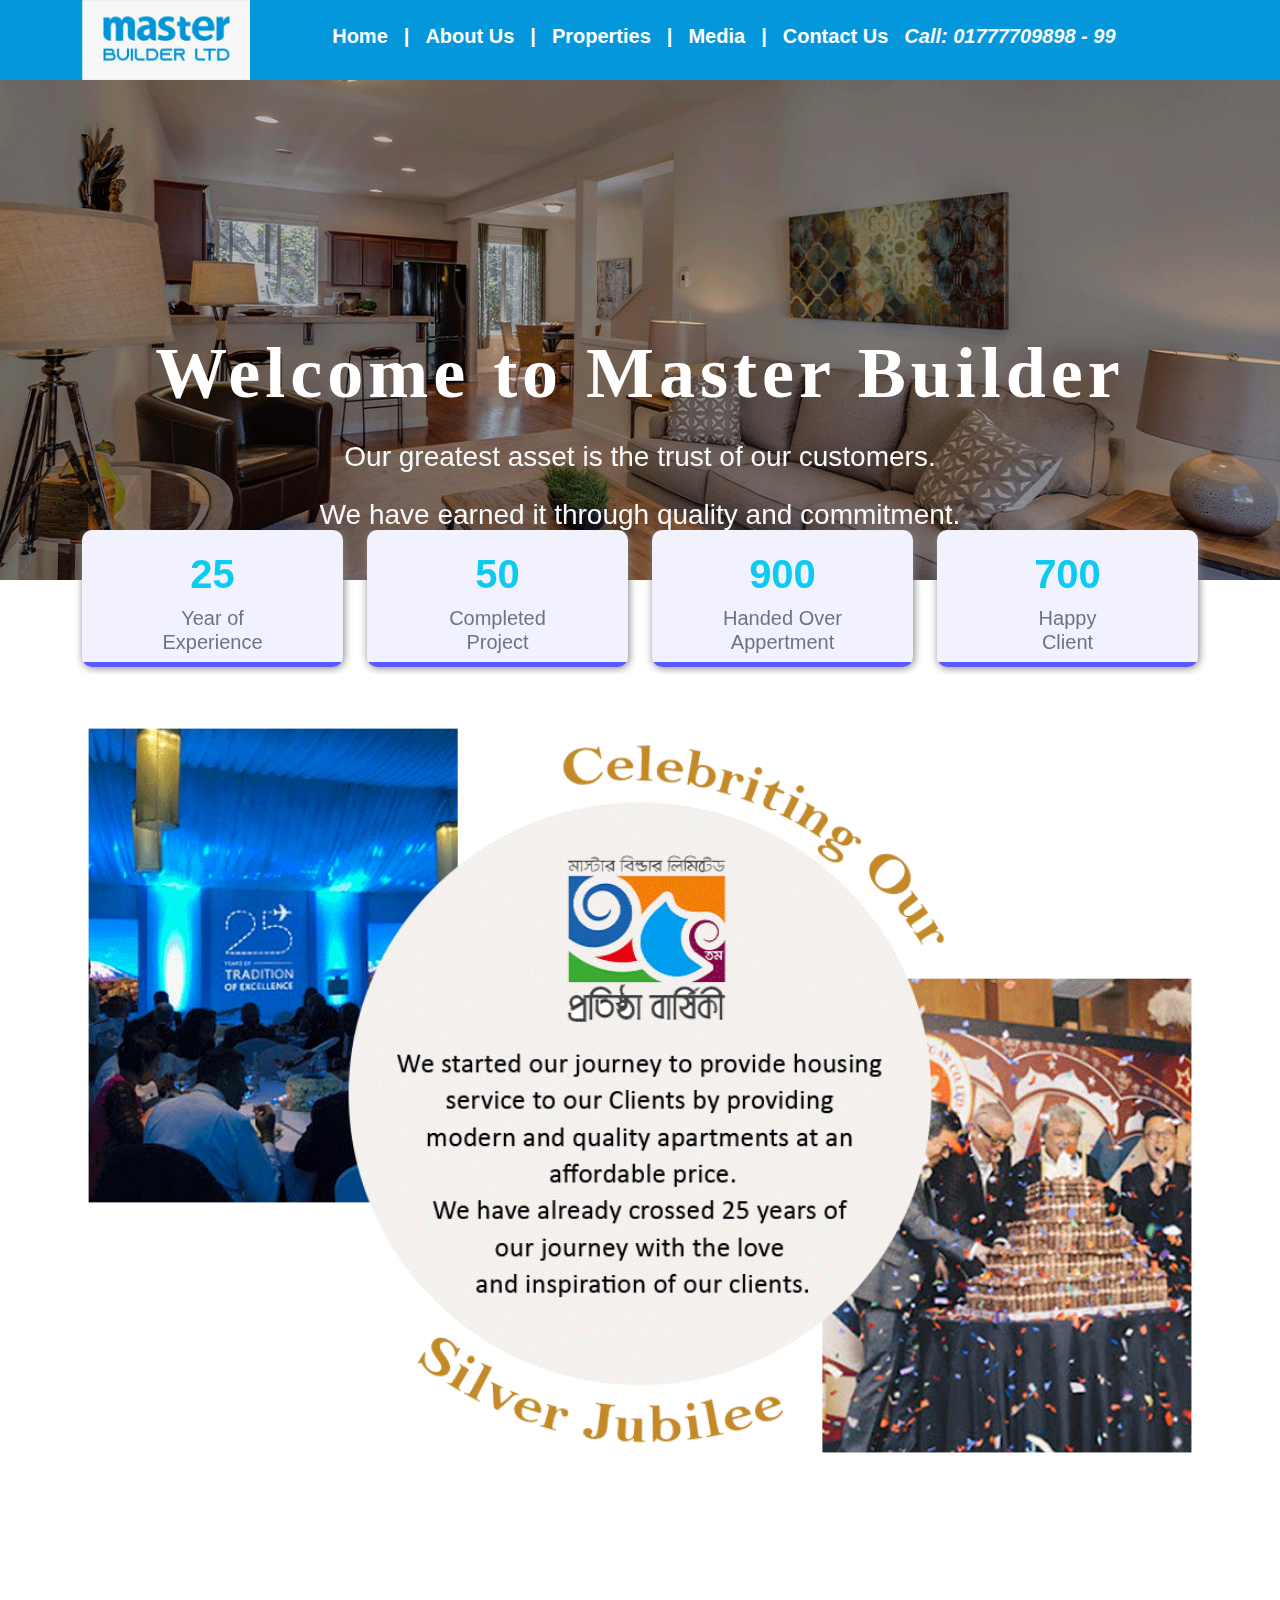
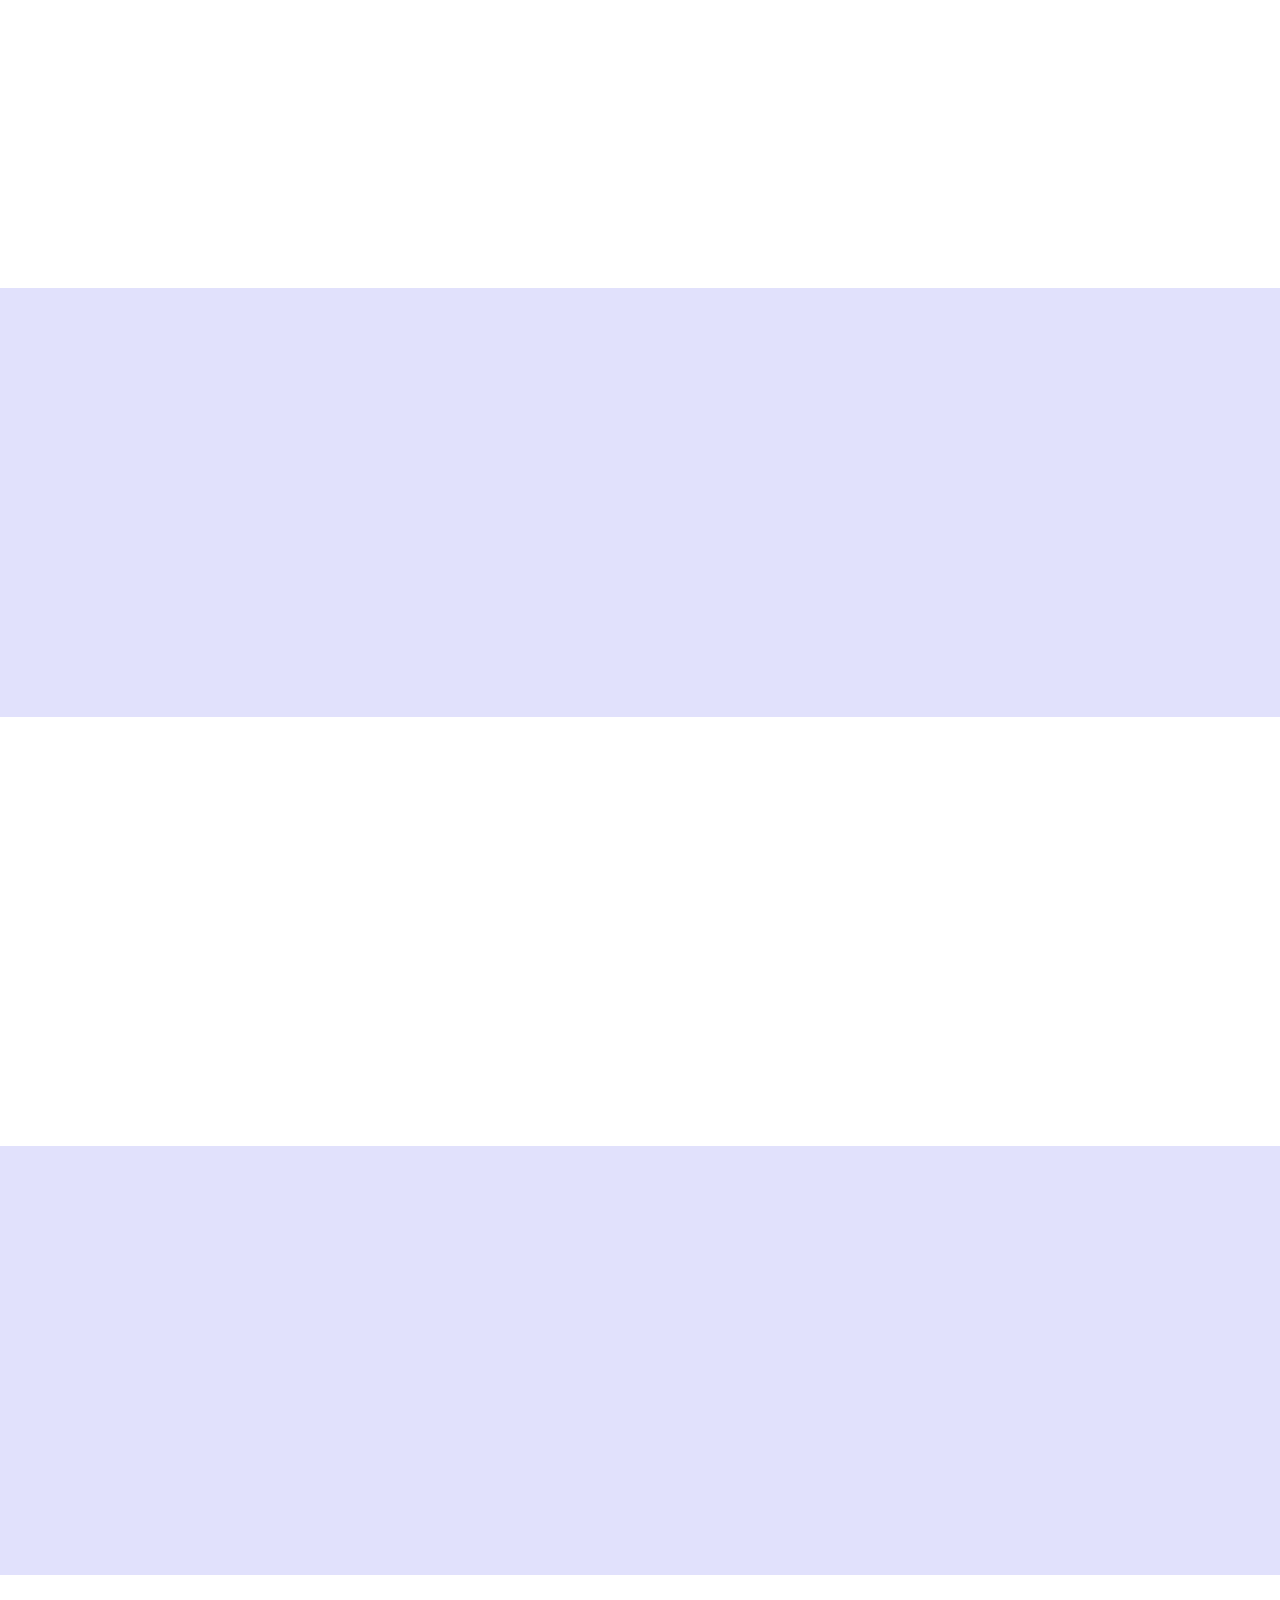
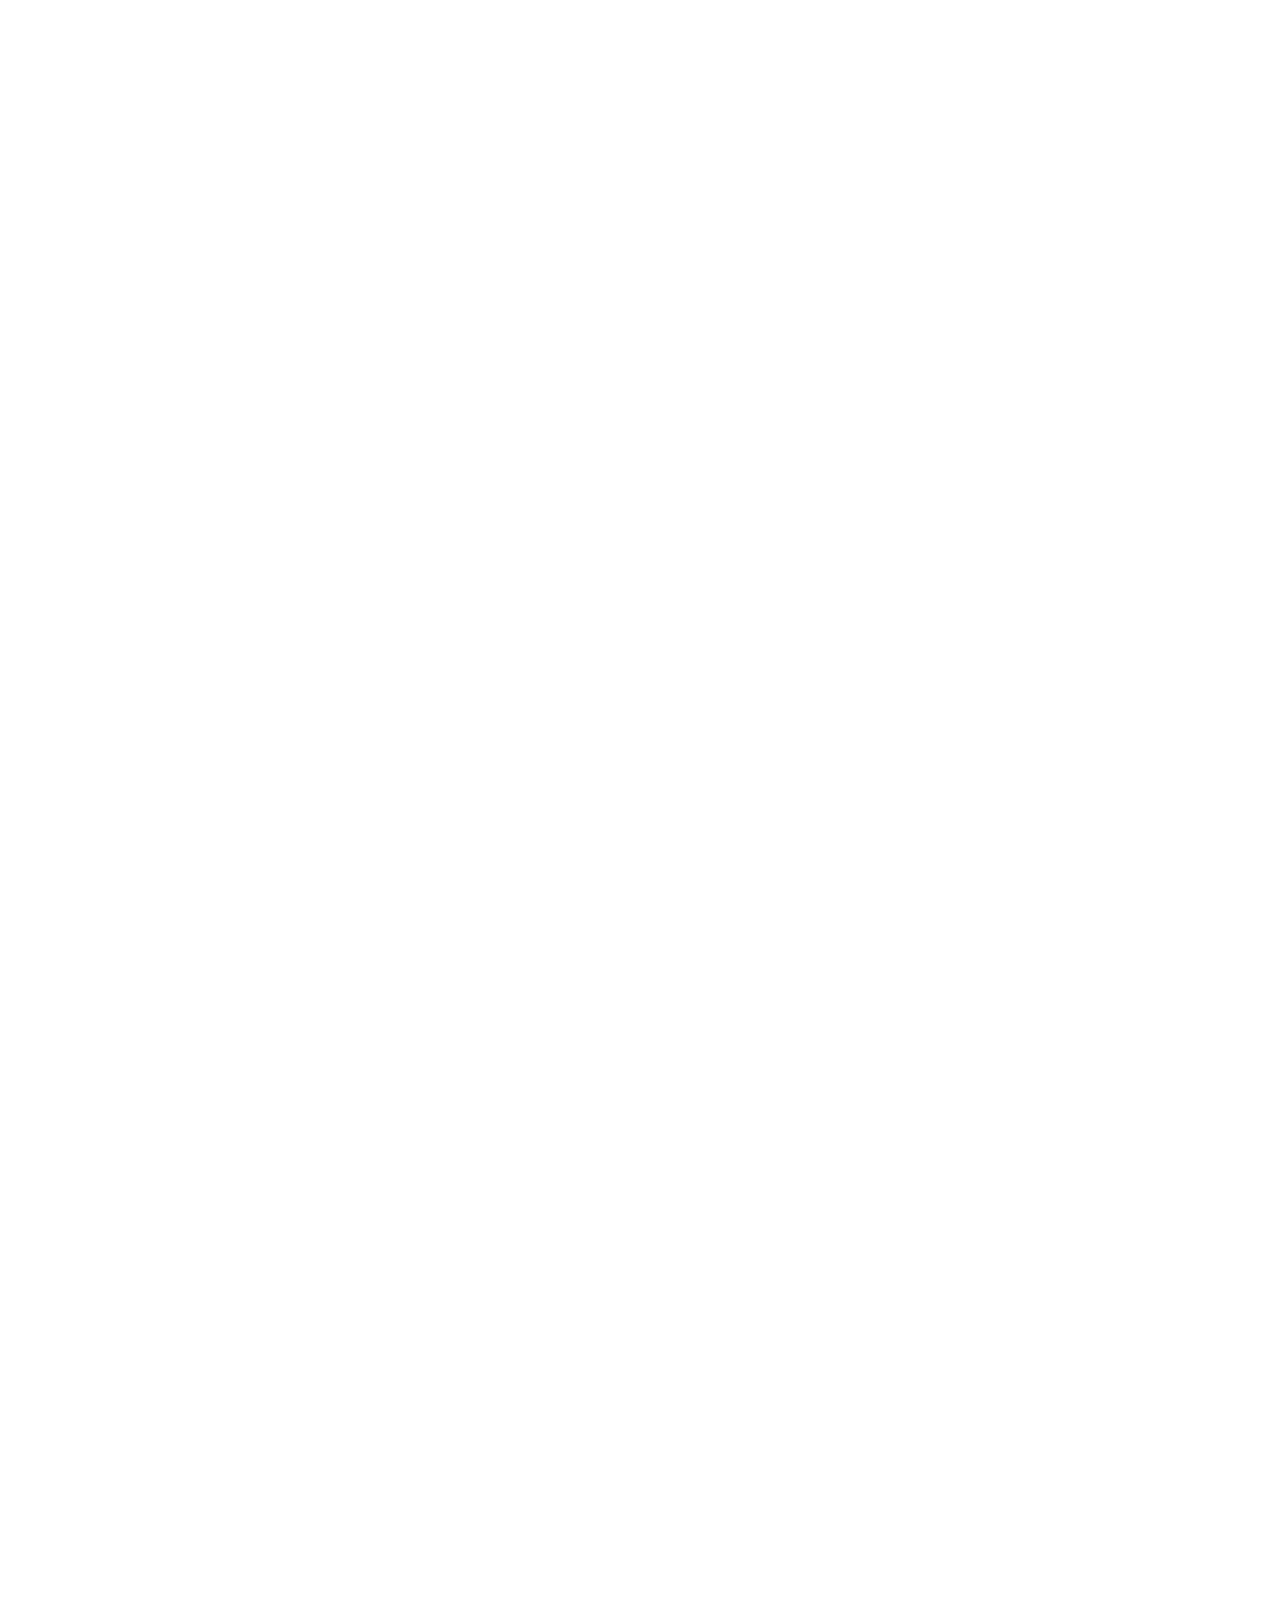
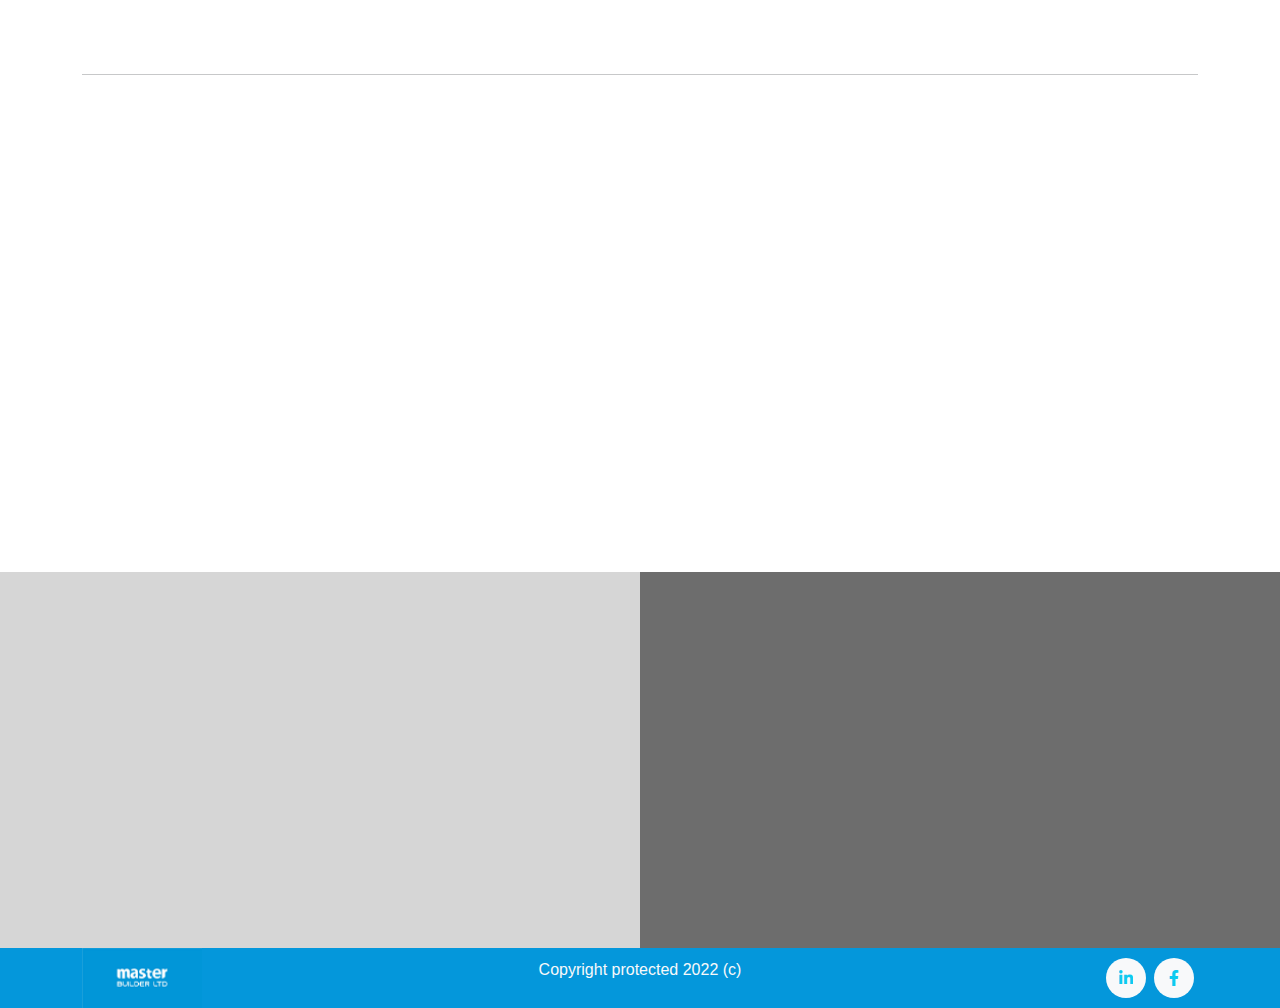
<file: index.html>
<!DOCTYPE html>
<html lang="en">
<head>
    <meta charset="UTF-8">
    <meta http-equiv="X-UA-Compatible" content="IE=edge">
    <meta name="viewport" content="width=device-width, initial-scale=1.0">
    <title>Master Builder LTD</title>
    <link href="https://cdnjs.cloudflare.com/ajax/libs/font-awesome/5.13.0/css/all.min.css" rel="stylesheet">
    <link rel="stylesheet" href="assets/css/aos.css">
    <link rel="stylesheet" href="assets/bootstrap/bootstrap.min.css">
    <link rel="stylesheet" href="assets/css/style.css">
    <link rel="stylesheet" href="assets/css/media.css">

    <script src="assets/js/jquery.min.js"></script>
</head> 
<body>
<div class="main-wrapper">
    <!-- Header Start -->

    <header>
        <nav class="navbar navbar-expand-lg navbar-light align-items-center bg-nav p-0 m-0" data-aos="fade-down">
              <div class="container">
                <a class="navbar-brand p-0 m-0" href="index.html">
                    <img src="assets/images/mbl_logo.svg" alt="" height="80">
                </a>
                <button class="d-lg-none text-light btn border border-light mt-2" type="button" data-bs-toggle="collapse" data-bs-target="#navbar-toggle" aria-controls="navbar-toggle"
                    aria-expanded="false" aria-label="Toggle navigation">
                    <i class="fas fa-bars"></i>
                </button>
                
                <div class="collapse navbar-collapse" id="navbar-toggle">
                    <ul class="navbar-nav m-auto mt-2">
                        <li class="nav-item">
                            <a class="nav-link bold-9" href="index.html" aria-current="page">Home</a>
                        </li>
                        <li class="nav-item d-none d-md-none d-lg-block">
                            <p class="nav-link bold-9" aria-current="page">|</p>
                        </li>
                        <li class="nav-item">
                            <a class="nav-link bold-9" href="about_us.html" aria-current="page">About Us</a>
                        </li>
                        <li class="nav-item d-none d-md-none d-lg-block">
                            <p class="nav-link bold-9" aria-current="page">|</p>
                        </li>
                        <li class="nav-item">
                            <a class="nav-link bold-9" href="properties.html" aria-current="page">Properties</a>
                        </li>
                        <li class="nav-item d-none d-md-none d-lg-block">
                            <p class="nav-link bold-9" aria-current="page">|</p>
                        </li>
                        <li class="nav-item">
                            <a class="nav-link bold-9" href="media.html" aria-current="page">Media</a>
                        </li>
                        <li class="nav-item d-none d-md-none d-lg-block">
                            <p class="nav-link bold-9" aria-current="page">|</p>
                        </li>
                        <li class="nav-item">
                            <a class="nav-link bold-9" href="contact_us.html" aria-current="page">Contact Us</a>
                        </li>
                        <li class="nav-item ms-auto">
                            <i class="nav-link text-light bold-9">Call: 01777709898 - 99
                            </i>
                        </li>
                        
                    </ul>
                </div>
          </div>
        </nav>
        
    </header>


    <!-- Header end -->

    <!-- cover section start  -->
    <section>
        <div class="bg-cover" style="background-image: url(assets/images/home_header_slider_1.png);">
            <div class="cover-info text-center">
                <h1 class="cover-title" data-aos="fade-left">Welcome to Master Builder</h1>
                <h3 class="mt-4 text-light" data-aos="fade-right">Our greatest asset is the trust of our customers.</h3>
                <h3 class="mt-4 text-light" data-aos="fade-right">We have earned it through quality and commitment.</h3>
            </div>
        </div>
        <div class="container cover-container">
            <div class="row cover-row">
                <div class="col-lg-3 col-md-6 col-12" data-aos="flip-right">
                    <button class="box col-12 border-0 text-center">
                        <h1 class="text-info bold-9">25</h1>
                        <h5 class="text-muted">Year of <br> Experience</h5>
                        <div class="box-bar"></div>
                    </button>
                </div>
                <div class="col-lg-3 col-md-6 col-12" data-aos="flip-right">
                    <button class="box col-12 border-0 text-center">
                        <h1 class="text-info bold-9">50</h1>
                        <h5 class="text-muted">Completed <br> Project</h5>
                        <div class="box-bar"></div>
                    </button>
                </div>
                <div class="col-lg-3 col-md-6 col-12" data-aos="flip-right">
                    <button class="box col-12 border-0 text-center">
                        <h1 class="text-info bold-9">900</h1>
                        <h5 class="text-muted">Handed Over <br> Appertment</h5>
                        <div class="box-bar"></div>
                    </button>
                </div>
                <div class="col-lg-3 col-md-6 col-12" data-aos="flip-right">
                    <button class="box col-12 border-0 text-center">
                        <h1 class="text-info bold-9">700</h1>
                        <h5 class="text-muted">Happy <br> Client</h5>
                        <div class="box-bar"></div>
                    </button>
                </div>
            </div>
        </div>
    </section>
    <!-- cover section end  -->

    <section>
        <div class="container mt-lg-5 mt-2">
            <img src="assets/images/silver.png" class="col-12 rounded-top" alt="" data-aos="fade-up">
        </div>
    </section>

    <section class="featured-pro">
        <div class="container mt-lg-5 mt-2">
            <div class="feature-title m-auto text-center" data-aos="fade-down">
                <h1>Featured Properties</h1>
            </div>
            <h3 class="text-center bold-9 mt-lg-5 mt-2 pt-3 text-muted serif" data-aos="fade-down">
                To find out the property of your choice, take a look at our featured listings
            </h3>
            <div class="row mt-lg-5 mt-2">
                <div class="col-lg-4 col-md-6 col-12 mb-3">
                    <div class="property" data-aos="fade-down">
                        <div class="pro-image">
                            <img src="assets/images/n_2434162_342236506384959_9222.png" alt="" class="col-12" data-aos="zoom-in">
                        </div>
                        <div class="text-light serif p-2 ps-4 pe-4 Pro-address">Mirpur 10</div>
                        <h1 class="pro-name bold-9 serif">Green City</h1>
                    </div>
                </div>
                <div class="col-lg-4 col-md-6 col-12 mb-3">
                    <div class="property" data-aos="fade-down">
                        <div class="pro-image">
                            <img src="assets/images/n_2434162_342236506384959_9222.png" alt="" class="col-12" data-aos="zoom-in">
                        </div>
                        <div class="text-light serif p-2 ps-4 pe-4 Pro-address">Mirpur 10</div>
                        <h1 class="pro-name bold-9 serif">Green City</h1>
                    </div>
                </div>
                <div class="col-lg-4 col-md-6 col-12 mb-3">
                    <div class="property" data-aos="fade-down">
                        <div class="pro-image">
                            <img src="assets/images/n_2434162_342236506384959_9222.png" alt="" class="col-12" data-aos="zoom-in">
                        </div>
                        <div class="text-light serif p-2 ps-4 pe-4 Pro-address">Mirpur 10</div>
                        <h1 class="pro-name bold-9 serif">Green City</h1>
                    </div>
                </div>
                
            </div>

            <div class="text-center pb-lg-5 pb-2 position-relative">
                <button class="btn btn-info serif btn-lg m-auto text-center" data-aos="fade-down">Explore Now</button>

            </div>
        </div>
    </section>
    <section class="featured-pro">
        <div class="container mt-lg-5 mt-2">
            <div class="feature-title m-auto w-100 text-center" data-aos="zoom-in-left">
                <h1>Recently Handed Over Projects</h1>
            </div>
            <h3 class="text-center bold-9 mt-lg-5 mt-2 pt-3 text-muted serif" data-aos="zoom-in-left">
                Take a look at our recently handed-over Projects
            </h3>
            <div class="row mt-lg-5 mt-2">
                <div class="col-lg-4 col-md-6 col-12 mb-3">
                    <div class="property" data-aos="fade-down">
                        <div class="pro-image">
                            <img src="assets/images/n_2434162_342236506384959_9222.png" alt="" class="col-12" data-aos="zoom-in">
                        </div>
                        <div class="text-light serif p-2 ps-4 pe-4 Pro-address">Mirpur 10</div>
                        <h1 class="pro-name bold-9 serif">Green City</h1>
                    </div>
                </div>
                <div class="col-lg-4 col-md-6 col-12 mb-3">
                    <div class="property" data-aos="fade-down">
                        <div class="pro-image">
                            <img src="assets/images/n_2434162_342236506384959_9222.png" alt="" class="col-12" data-aos="zoom-in">
                        </div>
                        <div class="text-light serif p-2 ps-4 pe-4 Pro-address">Mirpur 10</div>
                        <h1 class="pro-name bold-9 serif">Green City</h1>
                    </div>
                </div>
                <div class="col-lg-4 col-md-6 col-12 mb-3">
                    <div class="property" data-aos="fade-down">
                        <div class="pro-image">
                            <img src="assets/images/n_2434162_342236506384959_9222.png" alt="" class="col-12" data-aos="zoom-in">
                        </div>
                        <div class="text-light serif p-2 ps-4 pe-4 Pro-address">Mirpur 10</div>
                        <h1 class="pro-name bold-9 serif">Green City</h1>
                    </div>
                </div>
            </div>

            <div class="text-center pb-lg-5 pb-2 position-relative">
                <button class="btn btn-info serif btn-lg m-auto text-center" data-aos="fade-down">Explore Now</button>

            </div>
        </div>
    </section>

    <section class="quat-section">
        <div class="container mt-lg-5 mt-2">
            <div class="qout-img col-lg-7 col-md-11 col-12 m-auto">
                <img src="assets/images/Clip.png" alt="" class="col-12" data-aos="zoom-in">
            </div>
            <h1 class="quat serif bold-9 text-muted mt-lg-5 mt-3 col-lg-8" data-aos="fade-left">
                “ I trusted Master Builder.
                And they didn’t dissapoint me.
                Delivered my apartment in time. ”
            </h1>
            <h3 class="text-end quat-name text-muted" data-aos="fade-right">- Mr Khurshed Alam</h3>
            <h4 class="text-end quat-designation text-muted" data-aos="fade-left">Retired Army Officer</h4>
        </div>
    </section>
    <section>
        <div class="container mt-lg-5 mt-2">
            <div class="feature-title m-auto text-center" data-aos="fade-down">
                <h1>Invitation To Landowners</h1>
            </div>
            <div class="row justify-content-center mt-lg-5 pt-lg-5 mt-5">
                <div class="text-lg-end col-lg-4 col-md-5 col-12" data-aos="fade-left">
                    <h3 class="text-end text-muted pt-2">In-time hand over</h3>
                    <h3 class="text-end text-muted pt-2">High-valuation</h3>
                    <h3 class="text-end text-muted pt-2">No project-delay</h3>
                    <h3 class="text-end text-muted pt-2">Quality construction</h3>
                    <h3 class="text-end text-muted pt-2">Maximum ROI</h3>
                    <h3 class="text-end text-muted pt-2">Hassle free development</h3>
                </div>
                <div class="col-lg-4 col-md-3 col-12 m-lg-0 m-auto text-center d-flex justify-content-center">
                    <img src="assets/images/Clip_ea.png" alt="" width="100" class="me-3" data-aos="fade-down">
                    <img src="assets/images/Clip_d.png" alt="" width="100" class="ms-3" data-aos="fade-up">
                </div>
                <div class="col-lg-4 col-md-12 col-12" data-aos="fade-right">
                    <h4 class="text-muted">Are you planning to develop your land?</h4>
                    <h4 class="col-lg-8 col-12 text-muted mb-4">
                        You are invited to discuss about it with our experts over a cup of tea.
                    </h4>
                    <form action="" class="home-contact">
                        <h5 class="text-muted gradient-after">
                            Landowner Information
                        </h5>

                        <div class="row mt-3 mb-3">
                            <div class="col-4 home-contact-label">
                                Your Name
                            </div>
                            <div class="col-8">
                                <input type="text" name="name">
                            </div>
                        </div>
                        <div class="row mt-3 mb-3">
                            <div class="col-4 home-contact-label">
                                Contact No.
                            </div>
                            <div class="col-8">
                                <input type="text" name="contact_no">
                            </div>
                        </div>
                        <br>
                        <h5 class="text-muted gradient-after">
                            Land Information
                        </h5>

                        <div class="row mt-3 mb-3">
                            <div class="col-4 home-contact-label">
                                Address
                            </div>
                            <div class="col-8">
                                <input type="text" name="address">
                            </div>
                        </div>
                        <div class="row mt-3 mb-3">
                            <div class="col-4 home-contact-label">
                                Land Size (in Khata)
                            </div>
                            <div class="col-8">
                                <input type="text" name="land_size">
                            </div>
                        </div>

                        <div class="mb-3 text-end">
                            <button class="btn btn-primary bold-9 btn-lg text-light">Submit</button>
                        </div>

                    </form>
                </div>
            </div>
<hr>
        </div>
    </section>
    <section>
        <div class="container mt-lg-5 mt-3 mb-5">
            <div class="feature-title m-auto text-center mb-4" data-aos="fade-up">
                <h1>Members Off</h1>
            </div>
            <div class="text-center">
                <img src="assets/images/rajuk-logo-7740A0A030-seeklogo.png" alt="" class="col-lg-3 col-md-4 col-6" data-aos="zoom-in">
            </div>
        </div>

    </section>

    <footer class="mt-3">
        <div class="row">
            <div class="contact-info col-lg-6 col-md-12 text-center">
                <div class="col-lg-8 col-12 ms-auto text-center mt-4" data-aos="fade-left">
                    <div class="f-icon m-auto">
                        <i class="fas fa-phone-alt"></i>
                    </div>
                    <h3 class="pt-3">+88-02-8713514 -16</h3>
                    <h3>+88 01713 036000</h3>
                    <br>
                    <div class="f-icon m-auto">
                        <i class="far fa-envelope"></i>
                    </div>
                    <h3 class="pt-3">info@masterbuilderbd.com</h3>
                </div>
            </div>
            <div class="address-info col-lg-6 col-md-12">
                <div class="col-lg-6 col-12 mt-4 ps-4" data-aos="fade-right">
                    <h1 class="serif">
                        Corporate Office
                    </h1>
                    <h5>
                        CB - 211/6 Puran Kachukhet Bazar
                    </h5>
                    <h5>
                        Dhaka Cantonment
                    </h5>
                    <h5>
                        Dhaka - 1206, Bangladesh
                    </h5>
                    <br>
                    <h1 class="serif">
                        Registered Office
                    </h1>
                    <h5>
                        135 Azimpur Road
                    </h5>
                    <h5>
                        Psyche Building
                    </h5>
                    <h5>
                        Dhaka - 1205, Bangladesh
                    </h5>
                </div>
            </div>
        </div>
        <div class="copyright">
            <div class="container">
                <div class="row align-items-center">
                    <div class="col-lg-4 text-lg-start text-center col-12">
                        <img src="assets/images/Layer_1.png" alt="" height="60">
                    </div>
                    <div class="col-lg-4 text-center col-12">
                        <p class="text-light">Copyright protected 2022 (c)</p>
                    </div>
                    <div class="col-lg-4 text-lg-end text-center col-12 d-flex justify-content-lg-end justify-content-center">
                        <div class="f-icon bg-light m-1 text-info">
                            <i class="fab fa-linkedin-in"></i>
                        </div>
                        <div class="f-icon bg-light m-1 text-info">
                            <i class="fab fa-facebook-f"></i>
                        </div>
                    </div>
                </div>
            </div>
        </div>
    </footer>
    


</div>

<script src="assets/bootstrap/bootstrap.min.js"></script>
<script src="assets/js/aos.js"></script>
<script src="assets/js/main.js"></script>
</body>
</html>
</file>
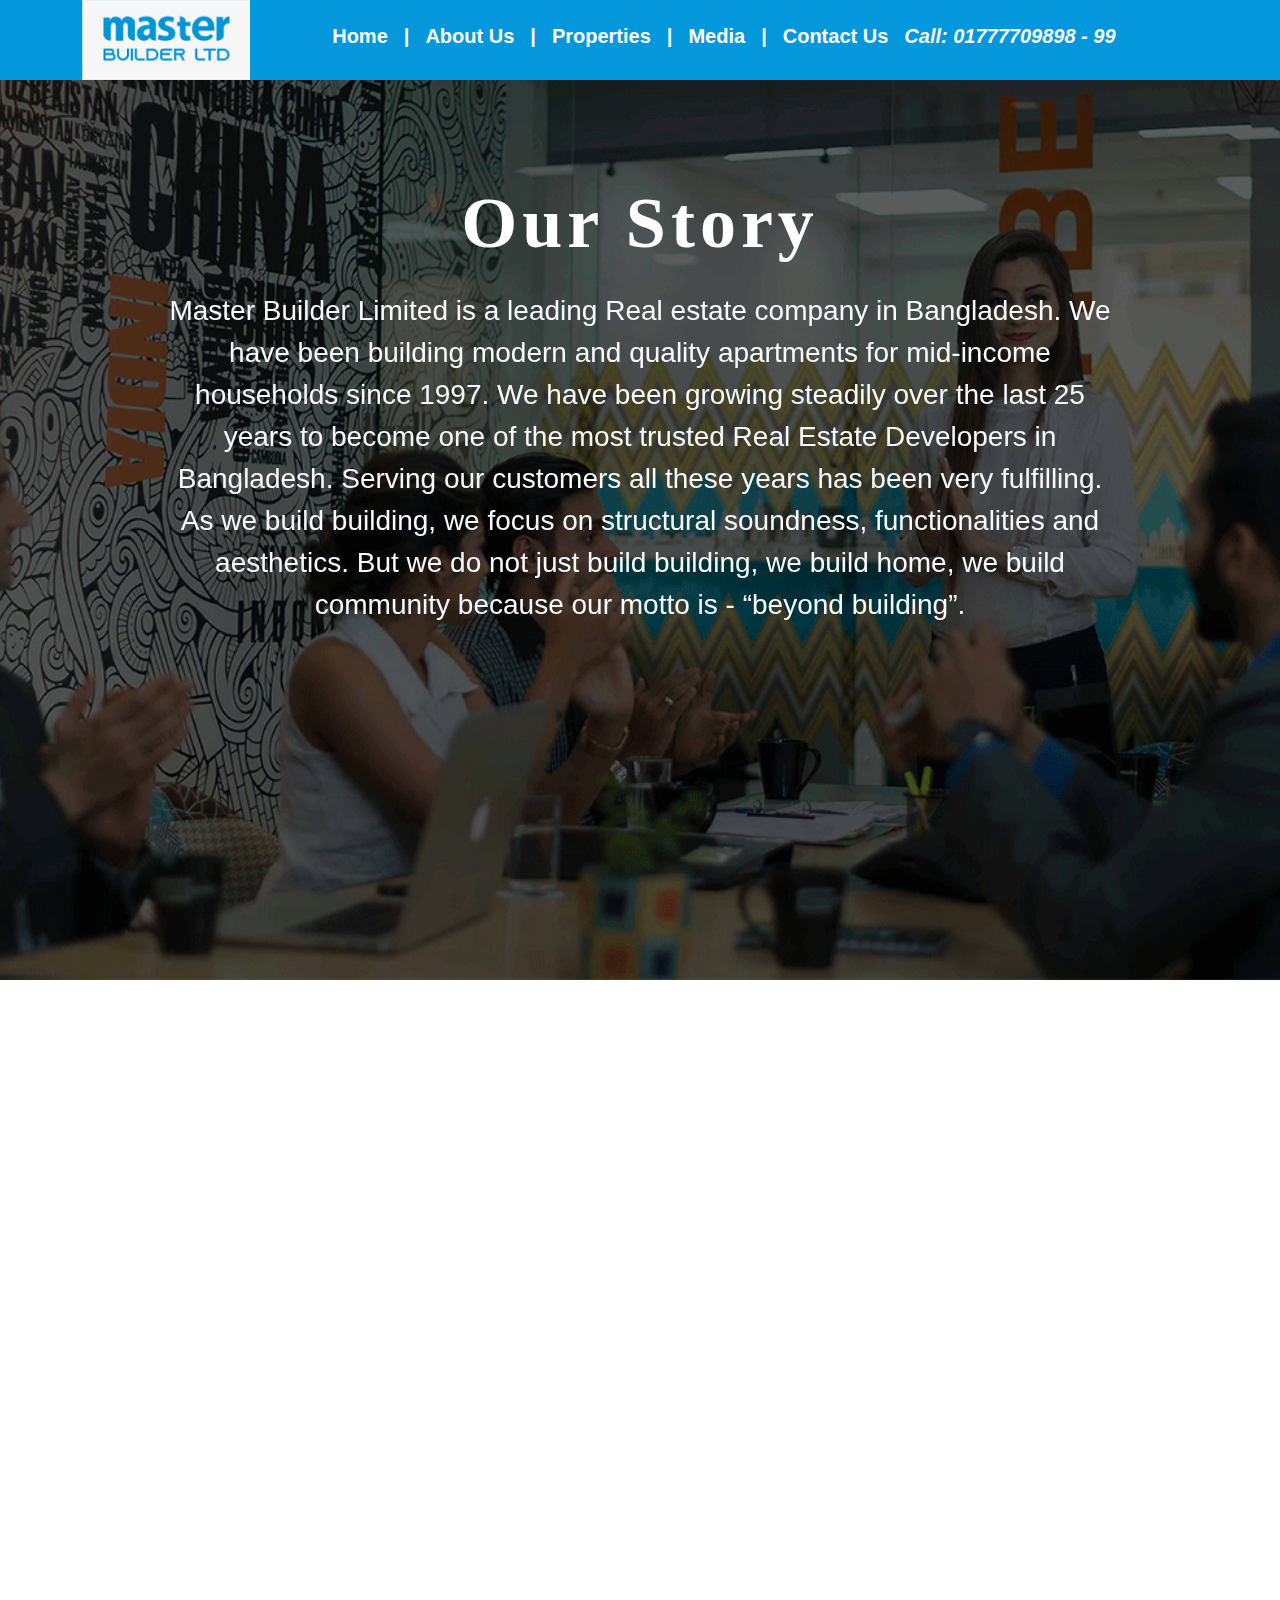
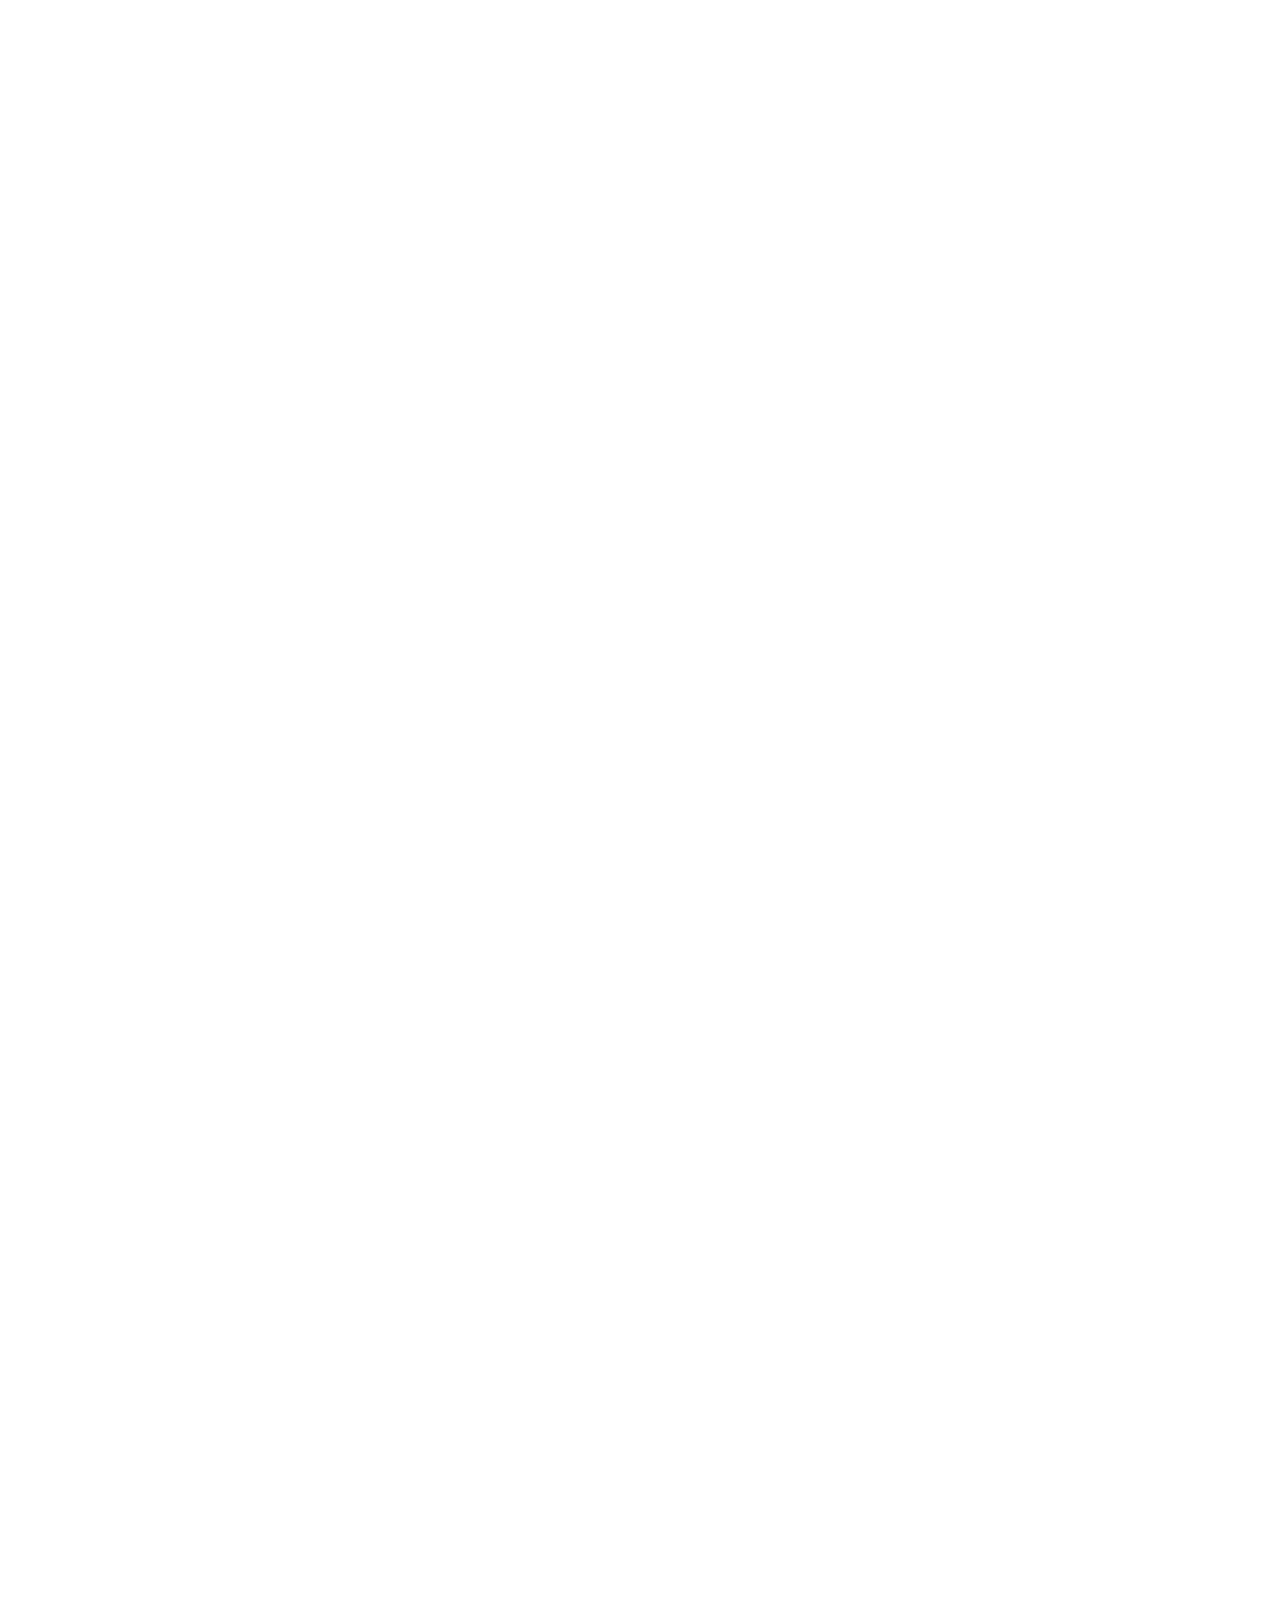
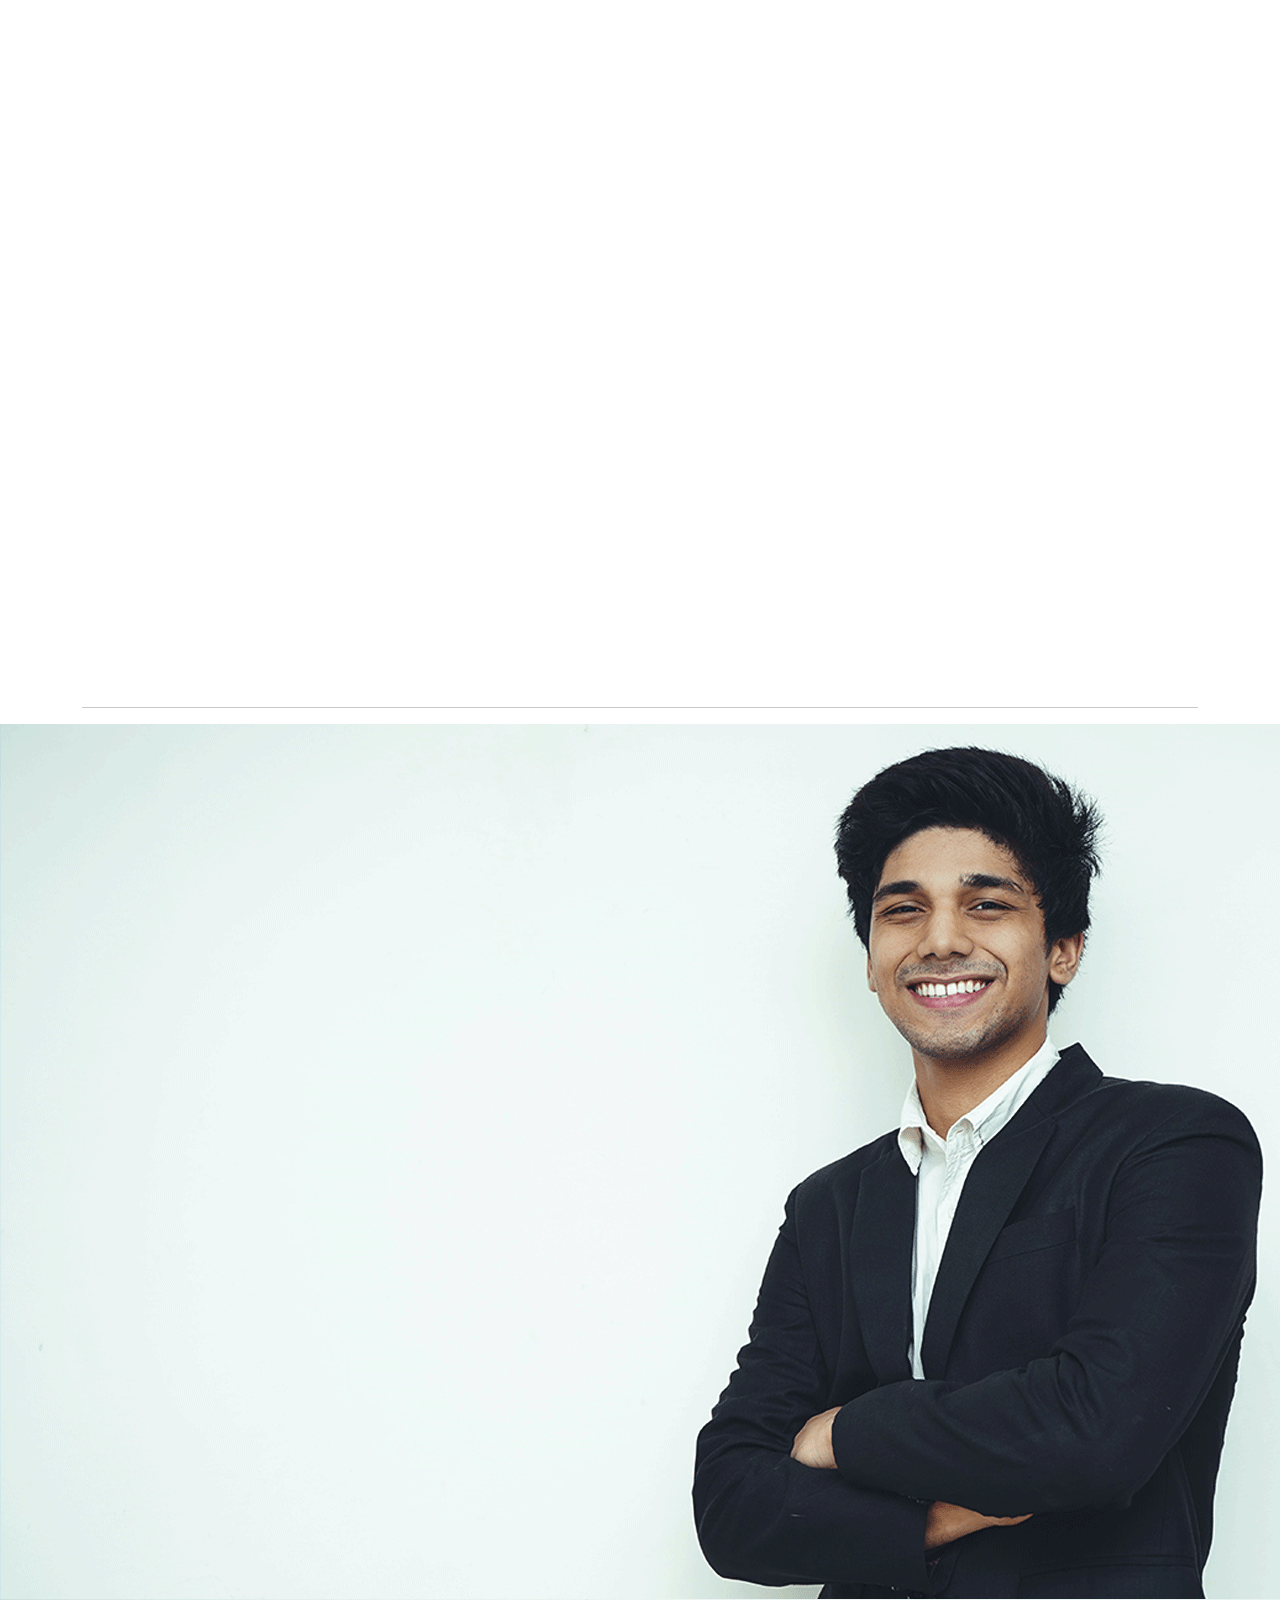
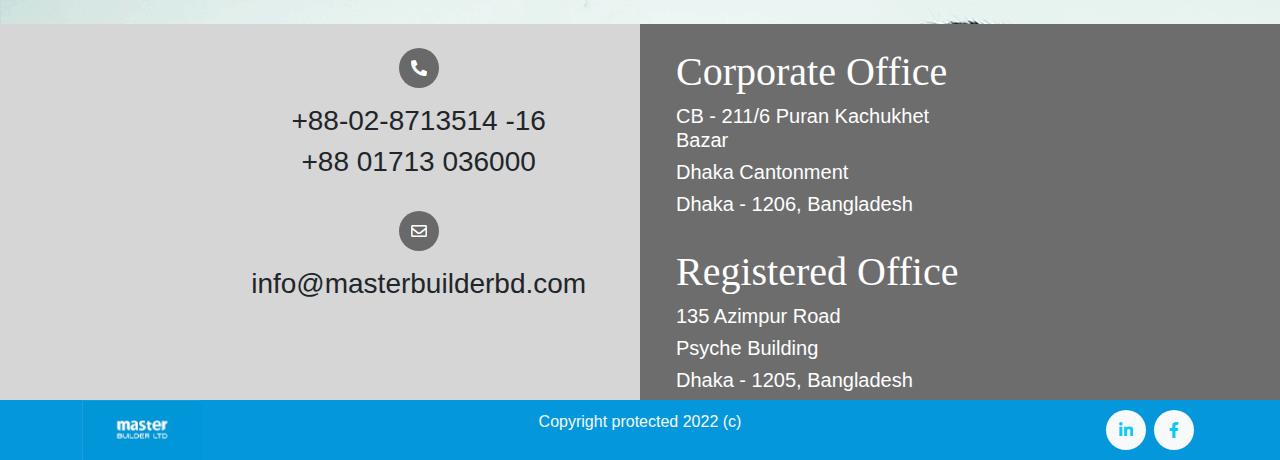
<file: about_us.html>
<!DOCTYPE html>
<html lang="en">
<head>
    <meta charset="UTF-8">
    <meta http-equiv="X-UA-Compatible" content="IE=edge">
    <meta name="viewport" content="width=device-width, initial-scale=1.0">
    <title>Master Builder LTD</title>
    <link href="https://cdnjs.cloudflare.com/ajax/libs/font-awesome/5.13.0/css/all.min.css" rel="stylesheet">
    <link rel="stylesheet" href="assets/css/aos.css">
    <link rel="stylesheet" href="assets/bootstrap/bootstrap.min.css">
    <link rel="stylesheet" href="assets/css/style.css">
    <link rel="stylesheet" href="assets/css/media.css">

    <script src="assets/js/jquery.min.js"></script>
</head> 
<body>
<div class="main-wrapper">
    <!-- Header Start -->

    <header>
        <nav class="navbar navbar-expand-lg navbar-light align-items-center bg-nav p-0 m-0" data-aos="fade-down">
              <div class="container">
                <a class="navbar-brand p-0 m-0" href="index.html">
                    <img src="assets/images/mbl_logo.svg" alt="" height="80">
                </a>
                <button class="d-lg-none text-light btn border border-light mt-2" type="button" data-bs-toggle="collapse" data-bs-target="#navbar-toggle" aria-controls="navbar-toggle"
                    aria-expanded="false" aria-label="Toggle navigation">
                    <i class="fas fa-bars"></i>
                </button>
                
                <div class="collapse navbar-collapse" id="navbar-toggle">
                    <ul class="navbar-nav m-auto mt-2">
                        <li class="nav-item">
                            <a class="nav-link bold-9" href="index.html" aria-current="page">Home</a>
                        </li>
                        <li class="nav-item d-none d-md-none d-lg-block">
                            <p class="nav-link bold-9" aria-current="page">|</p>
                        </li>
                        <li class="nav-item">
                            <a class="nav-link bold-9" href="about_us.html" aria-current="page">About Us</a>
                        </li>
                        <li class="nav-item d-none d-md-none d-lg-block">
                            <p class="nav-link bold-9" aria-current="page">|</p>
                        </li>
                        <li class="nav-item">
                            <a class="nav-link bold-9" href="properties.html" aria-current="page">Properties</a>
                        </li>
                        <li class="nav-item d-none d-md-none d-lg-block">
                            <p class="nav-link bold-9" aria-current="page">|</p>
                        </li>
                        <li class="nav-item">
                            <a class="nav-link bold-9" href="media.html" aria-current="page">Media</a>
                        </li>
                        <li class="nav-item d-none d-md-none d-lg-block">
                            <p class="nav-link bold-9" aria-current="page">|</p>
                        </li>
                        <li class="nav-item">
                            <a class="nav-link bold-9" href="contact_us.html" aria-current="page">Contact Us</a>
                        </li>
                        <li class="nav-item ms-auto">
                            <i class="nav-link text-light bold-9">Call: 01777709898 - 99
                            </i>
                        </li>
                        
                    </ul>
                </div>
          </div>
        </nav>
        
    </header>


    <!-- Header end -->
    <!-- about us cover section  -->
    <link rel="stylesheet" href="assets/css/about.css">
    <section>
        <div class="about-bg-cover bg-cover" style="background-image: url(assets/images/about_us_header_us.png);">
            <div class="cover-info text-center col-lg-9 m-auto">
                <h1 class="cover-title" data-aos="fade-left">Our Story</h1>
                <h3 class="mt-4 text-light" data-aos="fade-right">Master Builder Limited is a leading Real estate company in Bangladesh. We have been building modern and quality apartments for mid-income households since 1997. We have been growing steadily over the last 25 years to become one of the most trusted Real Estate Developers in Bangladesh. Serving our customers all these years has been very fulfilling. As we build building, we focus on structural soundness, functionalities and aesthetics. But we do not just build building, we build home, we build community because our motto is - “beyond building”.</h3>
            </div>
        </div>
    </section>

    <!-- about us cover section  -->

    <section>
        <div class="container mt-lg-5 mt-2">
            <div class="row" style="background: url(assets/images/mission_vision_3.png) no-repeat;
                        background-position: center; height: 874px;" data-aos="zoom-in">
                <div class="col-lg-1  col-md-1 col-sm-1 col-hidden"></div>
                <div class="col-lg-5 col-md-12 col-sm-12 text-center" data-aos="fade-right">
                    <span class="mission">Mission</span>
                    <p class="mission-message">
                    To create superior value for
                    our customers as well as
                    for the community by
                    developing real estate
                    ensuring best practices.</p>
                </div>
                <div class="col-lg-1 col-md-1 col-sm-1">&nbsp;</div>
                <div class="col-lg-4 col-md-4 col-sm-4">&nbsp;</div>
                <div class="col-lg-1 col-md-1 col-sm-1">&nbsp;</div>
    
                <div class="col-lg-2 col-md-2 col-sm-2">&nbsp;</div>
                <div class="col-lg-2 col-md-2 col-sm-2">&nbsp;</div>
                <div class="col-lg-5  col-md-5 col-sm-5 text-center"></div>
                <div class="col-lg-2 col-md-2 col-sm-2">&nbsp;</div>
                <div class="col-lg-1 col-md-1 col-sm-1">&nbsp;</div>
    
                <div class="col-lg-2 col-md-2 col-sm-2">&nbsp;</div>
                <div class="col-lg-3 col-md-3 col-sm-3">&nbsp;</div>
                <div class="col-lg-1 col-md-1 col-sm-1">&nbsp;</div>
                <div class="col-lg-5 col-md-12 col-sm-12 text-center vision-padding"data-aos="fade-left">
                    <span class="vision">Vision</span>
                    <p class="vision-message">We aspire to become
                    a leading property developer
                    company in Bangladesh.</p>
                </div>
                <div class="col-lg-1 col-md-1 col-sm-1 col-hidden">&nbsp;</div>
            </div>
        </div>
    </section>


    <section>
        <div class="container mt-lg-5 mt-3">
            <div class="feature-title" data-aos="fade-up">
                <h1>Core Values</h1>
            </div>
            <div class="row m-auto justify-content-center mt-4">
                <div class="col-lg-3 col-md-5 col-12 m-auto mb-4 mt-5" data-aos="fade-down">
                    <div class="values-circle text-center m-auto" >
                        <h1 class="text-light serif">
                            Customers
                            first
                        </h1>
                    </div>
                    <h4 class="text-muted text-center">We create great customer experience</h4>
                </div>
                <div class="col-lg-3 col-md-5 col-12 m-auto mb-4 mt-5" data-aos="fade-down" data-aos-duration="500">
                    <div class="values-circle text-center m-auto">
                        <h1 class="text-light serif">
                            Innovation
                        </h1>
                    </div>
                    <h4 class="text-muted text-center">We continually look for better solutions</h4>
                </div>
                <div class="col-lg-3 col-md-5 col-12 m-auto mb-4 mt-5" data-aos="fade-down" data-aos-duration="1000">
                    <div class="values-circle text-center m-auto">
                        <h1 class="text-light serif">
                            Quality
                        </h1>
                    </div>
                    <h4 class="text-muted text-center">We provide excellent goods and service for our customers </h4>
                </div>
                <div class="col-lg-3 col-md-5 col-12 m-auto mb-4 mt-5" data-aos="fade-down" data-aos-duration="1500">
                    <div class="values-circle text-center m-auto">
                        <h1 class="text-light serif">
                            Integrity
                        </h1>
                    </div>
                    <h4 class="text-muted text-center">We always do the right thing</h4>
                </div>
                <div class="col-lg-3 col-md-5 col-12 m-auto">
                    
                </div>
                <div class="col-lg-3 col-md-5 col-12 m-auto mb-4 mt-5" data-aos="fade-down" data-aos-duration="500">
                    <div class="values-circle text-center m-auto">
                        <h1 class="text-light serif">
                            Professional
                        </h1>
                    </div>
                    <h4 class="text-muted text-center">Being the best at what we do</h4>
                </div>
                <div class="col-lg-3 col-md-5 col-12 m-auto mb-4 mt-5" data-aos="fade-down" data-aos-duration="500">
                    <div class="values-circle text-center m-auto">
                        <h1 class="text-light serif">
                            Respect for people
                        </h1>
                    </div>
                    <h4 class="text-muted text-center">We treat everybody with dignity and respect</h4>
                </div>
                <div class="col-lg-3 col-md-5 col-12 m-auto mb-4 mt-5">
                    
                </div>
            </div>
        </div>
    </section>

    <section>
        <div class="container mt-lg-5 mt-3">
            <div class="feature-title" data-aos="fade-up">
                <h1>Senior Management</h1>
            </div>
            <h4 class="text-center text-muted mt-4" data-aos="fade-right">In Master Builder we treat our employees as family members.</h4>
            <h4 class="text-center text-muted mt-2 mb-4" data-aos="fade-left">It is because of them that Master Builder continues to grow.</h4>
            <div class="d-flex justify-content-around">
                <div class="managment-team" data-aos="fade-up">
                    <div class="image">
                        <img src="assets/images/about_us_empty_img.png" class="img-fluid rounded-top" alt="">
                    </div>
                    <div class="man-details text-center pt-3 pb-3">
                        <h4 class="bold-9">Shibbir Ahmed Khan</h4>
                        <h4>Director</h4>
                    </div>
                </div>
                <div class="managment-team" data-aos="fade-up">
                    <div class="image">
                        <img src="assets/images/about_us_empty_img.png" class="img-fluid rounded-top" alt="">
                    </div>
                    <div class="man-details text-center pt-3 pb-3">
                        <h4 class="bold-9">Shibbir Ahmed Khan</h4>
                        <h4>Director</h4>
                    </div>
                </div>
            </div>
            <div class="d-flex justify-content-around mt-5">
                <div class="managment-team managment-team2" data-aos="fade-up" data-aos-duration="1000">
                    <div class="image">
                        <img src="assets/images/about_us_empty_img.png" class="img-fluid rounded-top" alt="">
                    </div>
                    <div class="man-details text-center pt-3 pb-3">
                        <h4 class="bold-9">Shibbir Ahmed Khan</h4>
                        <h4>Director</h4>
                    </div>
                </div>
                <div class="managment-team managment-team2" data-aos="fade-up" data-aos-duration="1000">
                    <div class="image">
                        <img src="assets/images/about_us_empty_img.png" class="img-fluid rounded-top" alt="">
                    </div>
                    <div class="man-details text-center pt-3 pb-3">
                        <h4 class="bold-9">Shibbir Ahmed Khan</h4>
                        <h4>Director</h4>
                    </div>
                </div>
                <div class="managment-team managment-team2" data-aos="fade-up" data-aos-duration="1000">
                    <div class="image">
                        <img src="assets/images/about_us_empty_img.png" class="img-fluid rounded-top" alt="">
                    </div>
                    <div class="man-details text-center pt-3 pb-3">
                        <h4 class="bold-9">Shibbir Ahmed Khan</h4>
                        <h4>Director</h4>
                    </div>
                </div>
            </div>
                <hr>
        </div>
    </section>

    <section>
        <div class="career-join" style="background-image: url(assets/images/career_about_us.png);">
            <div class="container pt-lg-5 pt-2 pb-lg-5 pb-2">
                <div class="col-lg-6 col-md-8 col-12 text-center career-text">
                    <h1 class="serif bold-7" data-aos="zoom-in">Do You Wish To Join Us?</h1>
                    <div class="col-lg-7 col-12 m-auto" data-aos="fade-left">
                        <h4 class="pt-4">
                            Talented and Dedicated people are
                            highly valued here in Master Builder
                            If you think you have what it takes,
                            do not hesitate to send your CV
                        </h4>
                        <h3 class="text-info">career@masterbuilder.com</h3>
                    </div>
                </div>
            </div>
        </div>
    </section>




    <footer>
        <div class="row">
            <div class="contact-info col-lg-6 col-md-12 text-center">
                <div class="col-lg-8 col-12 ms-auto text-center mt-4">
                    <div class="f-icon m-auto">
                        <i class="fas fa-phone-alt"></i>
                    </div>
                    <h3 class="pt-3">+88-02-8713514 -16</h3>
                    <h3>+88 01713 036000</h3>
                    <br>
                    <div class="f-icon m-auto">
                        <i class="far fa-envelope"></i>
                    </div>
                    <h3 class="pt-3">info@masterbuilderbd.com</h3>
                </div>
            </div>
            <div class="address-info col-lg-6 col-md-12">
                <div class="col-lg-6 col-12 mt-4 ps-4">
                    <h1 class="serif">
                        Corporate Office
                    </h1>
                    <h5>
                        CB - 211/6 Puran Kachukhet Bazar
                    </h5>
                    <h5>
                        Dhaka Cantonment
                    </h5>
                    <h5>
                        Dhaka - 1206, Bangladesh
                    </h5>
                    <br>
                    <h1 class="serif">
                        Registered Office
                    </h1>
                    <h5>
                        135 Azimpur Road
                    </h5>
                    <h5>
                        Psyche Building
                    </h5>
                    <h5>
                        Dhaka - 1205, Bangladesh
                    </h5>
                </div>
            </div>
        </div>
        <div class="copyright">
            <div class="container">
                <div class="row align-items-center">
                    <div class="col-lg-4 text-lg-start text-center col-12">
                        <img src="assets/images/Layer_1.png" alt="" height="60">
                    </div>
                    <div class="col-lg-4 text-center col-12">
                        <p class="text-light">Copyright protected 2022 (c)</p>
                    </div>
                    <div class="col-lg-4 text-lg-end text-center col-12 d-flex justify-content-lg-end justify-content-center">
                        <div class="f-icon bg-light m-1 text-info">
                            <i class="fab fa-linkedin-in"></i>
                        </div>
                        <div class="f-icon bg-light m-1 text-info">
                            <i class="fab fa-facebook-f"></i>
                        </div>
                    </div>
                </div>
            </div>
        </div>
    </footer>
    


</div>

<script src="assets/bootstrap/bootstrap.min.js"></script>
<script src="assets/js/aos.js"></script>
<script src="assets/js/main.js"></script>
</body>
</html>
</file>
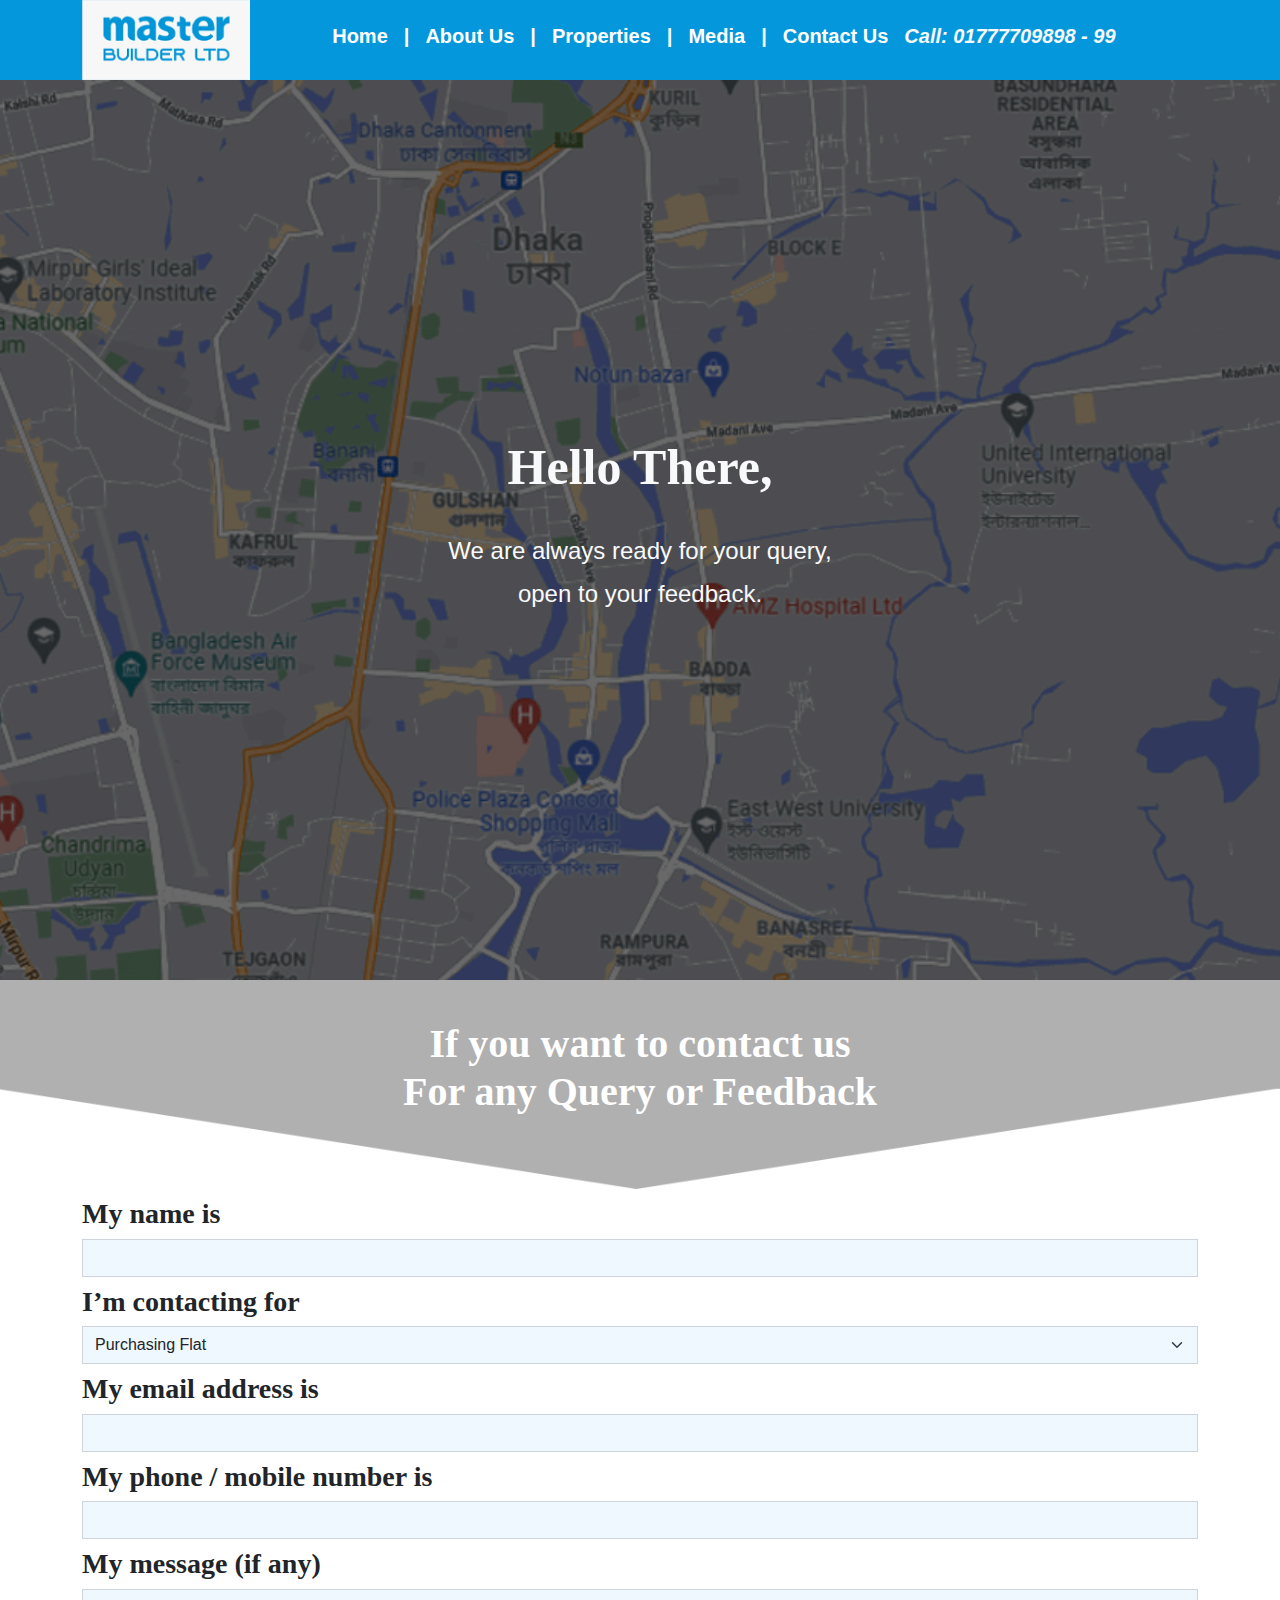
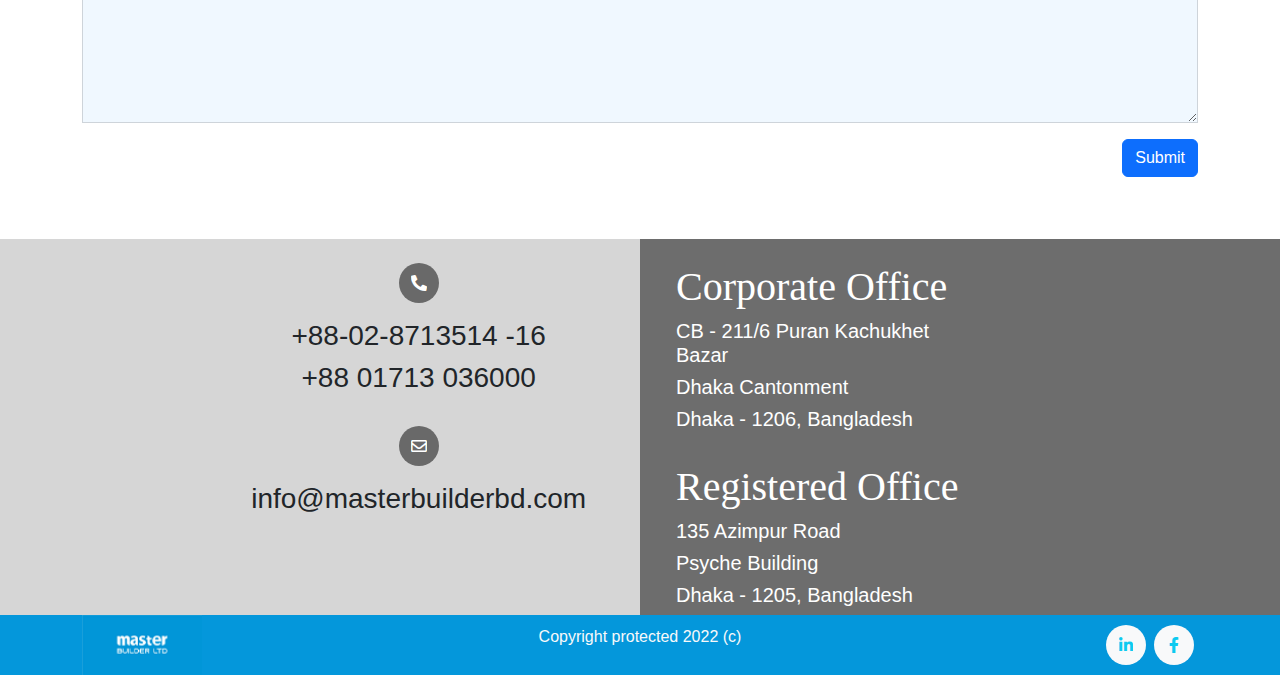
<file: contact_us.html>
<!DOCTYPE html>
<html lang="en">
<head>
    <meta charset="UTF-8">
    <meta http-equiv="X-UA-Compatible" content="IE=edge">
    <meta name="viewport" content="width=device-width, initial-scale=1.0">
    <title>Master Builder LTD</title>
    <link href="https://cdnjs.cloudflare.com/ajax/libs/font-awesome/5.13.0/css/all.min.css" rel="stylesheet">

    <link rel="stylesheet" href="assets/bootstrap/bootstrap.min.css">
    <link rel="stylesheet" href="assets/css/style.css">
    <link rel="stylesheet" href="assets/css/media.css">

    <script src="assets/js/jquery.min.js"></script>
</head> 
<body>
<div class="main-wrapper">
    <!-- Header Start -->

    <header>
        <nav class="navbar navbar-expand-lg navbar-light align-items-center bg-nav p-0 m-0">
              <div class="container">
                <a class="navbar-brand p-0 m-0" href="index.html">
                    <img src="assets/images/mbl_logo.svg" alt="" height="80">
                </a>
                <button class="d-lg-none text-light btn border border-light mt-2" type="button" data-bs-toggle="collapse" data-bs-target="#navbar-toggle" aria-controls="navbar-toggle"
                    aria-expanded="false" aria-label="Toggle navigation">
                    <i class="fas fa-bars"></i>
                </button>
                
                <div class="collapse navbar-collapse" id="navbar-toggle">
                    <ul class="navbar-nav m-auto mt-2">
                        <li class="nav-item">
                            <a class="nav-link bold-9" href="index.html" aria-current="page">Home</a>
                        </li>
                        <li class="nav-item d-none d-md-none d-lg-block">
                            <p class="nav-link bold-9" aria-current="page">|</p>
                        </li>
                        <li class="nav-item">
                            <a class="nav-link bold-9" href="about_us.html" aria-current="page">About Us</a>
                        </li>
                        <li class="nav-item d-none d-md-none d-lg-block">
                            <p class="nav-link bold-9" aria-current="page">|</p>
                        </li>
                        <li class="nav-item">
                            <a class="nav-link bold-9" href="properties.html" aria-current="page">Properties</a>
                        </li>
                        <li class="nav-item d-none d-md-none d-lg-block">
                            <p class="nav-link bold-9" aria-current="page">|</p>
                        </li>
                        <li class="nav-item">
                            <a class="nav-link bold-9" href="media.html" aria-current="page">Media</a>
                        </li>
                        <li class="nav-item d-none d-md-none d-lg-block">
                            <p class="nav-link bold-9" aria-current="page">|</p>
                        </li>
                        <li class="nav-item">
                            <a class="nav-link bold-9" href="contact_us.html" aria-current="page">Contact Us</a>
                        </li>
                        <li class="nav-item ms-auto">
                            <i class="nav-link text-light bold-9">Call: 01777709898 - 99
                            </i>
                        </li>
                        
                    </ul>
                </div>
          </div>
        </nav>
        
    </header>


    <!-- Header end -->
    <link rel="stylesheet" href="assets/css/contact.css">
    <section>
        <div class="properties-cover" style="background-image: url(assets/images/header_bg.png);">
            <div class="col-lg-8 col-md-12 col-12 text-center text-light">
                <h1 class="bold-9 serif font-lg">Hello There,</h1>
                <br>
                <h4 class="pro-dec">We are always ready for your query, <br>
                    open to your feedback.
            </div>
        </div>
    </section>
    <section class="section intro_contact_triangle">
        <div class="container">
            <div class="row justify-content-center">
                <div class="col-lg-12 col-md-12 col-sm-12 contact_us_if" style="text-align: center;">
                    <h1 class="serif bold-7">
                        If you want to contact us<br>
                        For any Query or Feedback
                    </h1>
                </div>
            </div>
        </div>
    </section>
    <section>
        <div class="container">
            <form action="">
                <h3 class="serif bold-7 mt-2">My name is</h3>
                <input type="text" name="name" class="form-control col-12 rounded-0">
                <h3 class="serif bold-7 mt-2">I’m contacting for</h3>
                <select class="form-select form-control rounded-0" name="project_name" id="">
                    <option value="Purchasing Flat">Purchasing Flat</option>
                </select>
                <h3 class="serif bold-7 mt-2">My email address is</h3>
                <input type="email" name="email" class="form-control col-12 rounded-0">
                <h3 class="serif bold-7 mt-2">My phone / mobile number is</h3>
                <input type="text" name="phone" class="form-control col-12 rounded-0">
                <h3 class="serif bold-7 mt-2">My message (if any)</h3>
                <textarea name="message" id="" class="form-control col-12 rounded-0" rows="5"></textarea>

                <div class="mt-3 mb-3 text-end">
                    <button type="button" class="btn btn-primary">Submit</button>
                </div>
            </form>
        </div>
    </section>


    <footer class="mt-3">
        <div class="row">
            <div class="contact-info col-lg-6 col-md-12 text-center">
                <div class="col-lg-8 col-12 ms-auto text-center mt-4">
                    <div class="f-icon m-auto">
                        <i class="fas fa-phone-alt"></i>
                    </div>
                    <h3 class="pt-3">+88-02-8713514 -16</h3>
                    <h3>+88 01713 036000</h3>
                    <br>
                    <div class="f-icon m-auto">
                        <i class="far fa-envelope"></i>
                    </div>
                    <h3 class="pt-3">info@masterbuilderbd.com</h3>
                </div>
            </div>
            <div class="address-info col-lg-6 col-md-12">
                <div class="col-lg-6 col-12 mt-4 ps-4">
                    <h1 class="serif">
                        Corporate Office
                    </h1>
                    <h5>
                        CB - 211/6 Puran Kachukhet Bazar
                    </h5>
                    <h5>
                        Dhaka Cantonment
                    </h5>
                    <h5>
                        Dhaka - 1206, Bangladesh
                    </h5>
                    <br>
                    <h1 class="serif">
                        Registered Office
                    </h1>
                    <h5>
                        135 Azimpur Road
                    </h5>
                    <h5>
                        Psyche Building
                    </h5>
                    <h5>
                        Dhaka - 1205, Bangladesh
                    </h5>
                </div>
            </div>
        </div>
        <div class="copyright">
            <div class="container">
                <div class="row align-items-center">
                    <div class="col-lg-4 text-lg-start text-center col-12">
                        <img src="assets/images/Layer_1.png" alt="" height="60">
                    </div>
                    <div class="col-lg-4 text-center col-12">
                        <p class="text-light">Copyright protected 2022 (c)</p>
                    </div>
                    <div class="col-lg-4 text-lg-end text-center col-12 d-flex justify-content-lg-end justify-content-center">
                        <div class="f-icon bg-light m-1 text-info">
                            <i class="fab fa-linkedin-in"></i>
                        </div>
                        <div class="f-icon bg-light m-1 text-info">
                            <i class="fab fa-facebook-f"></i>
                        </div>
                    </div>
                </div>
            </div>
        </div>
    </footer>
    


</div>

<script src="assets/bootstrap/bootstrap.min.js"></script>
<script src="assets/js/main.js"></script>
</body>
</html>
</file>
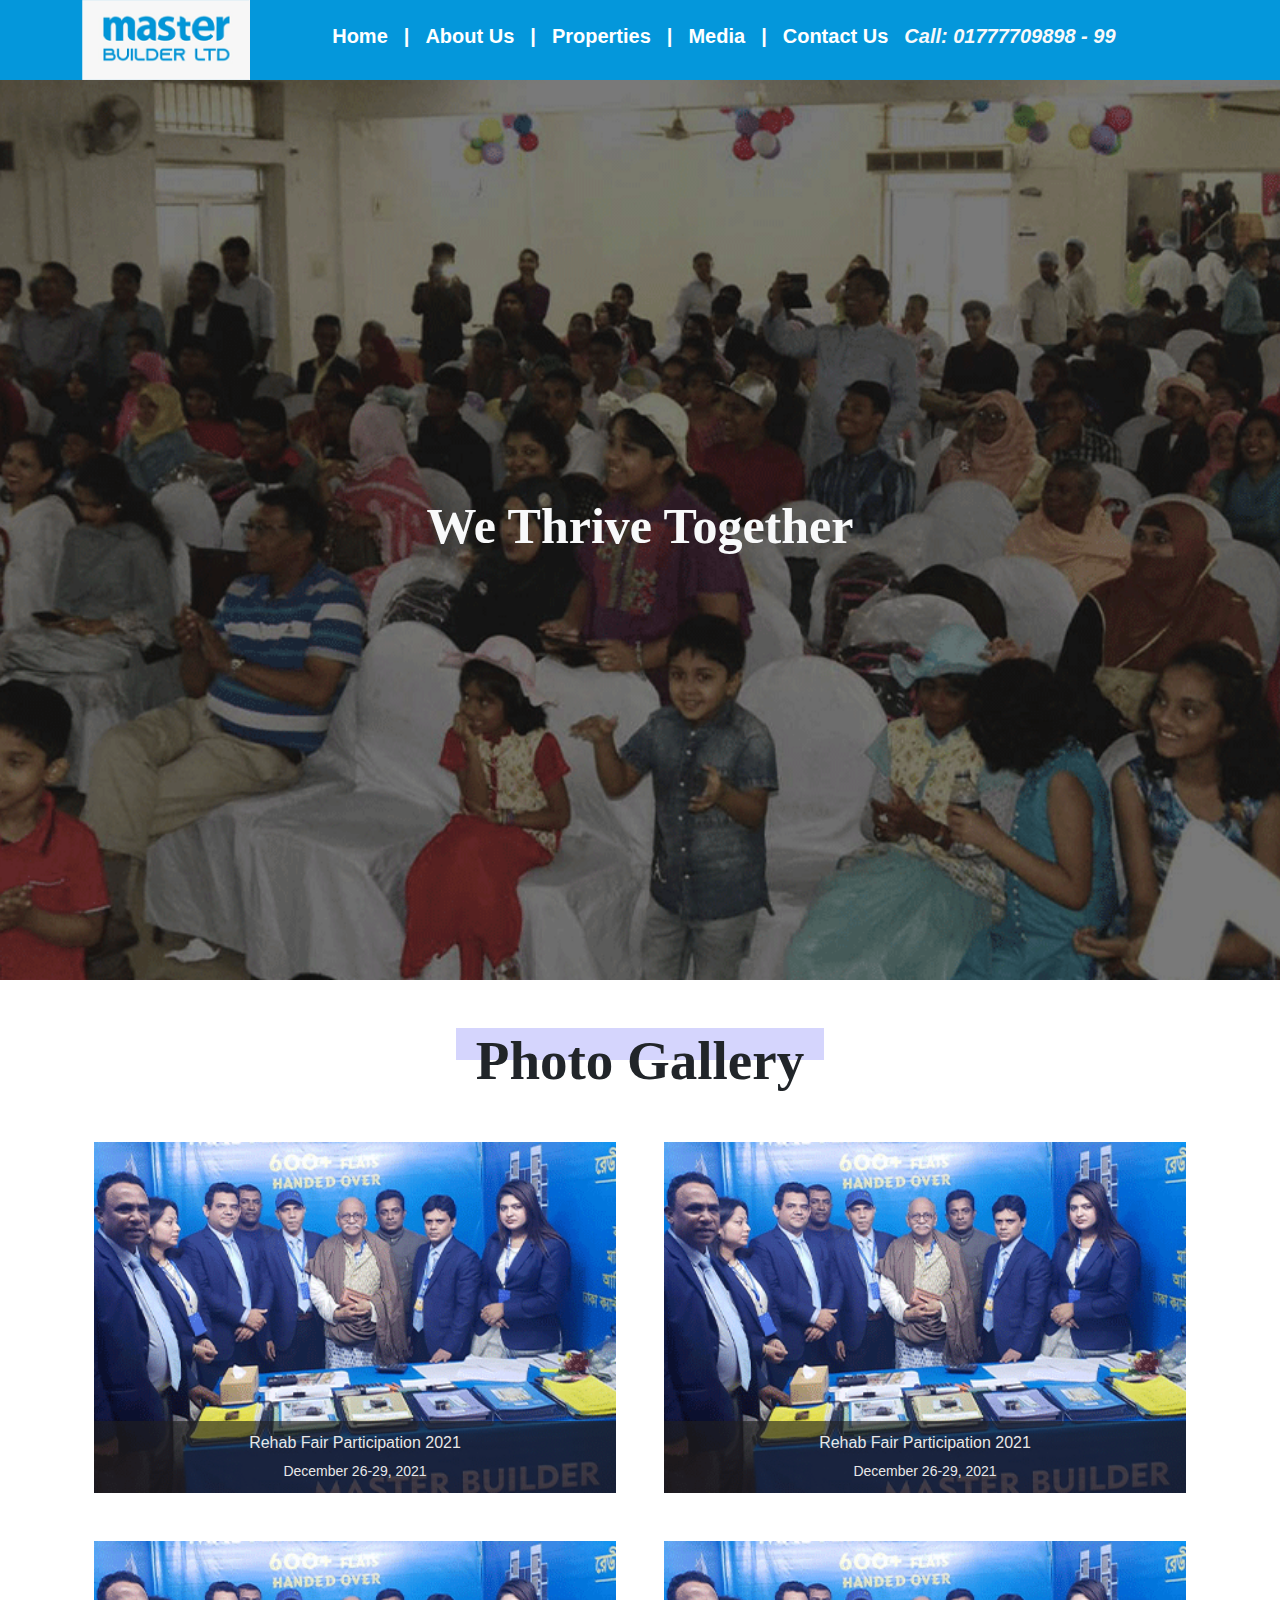
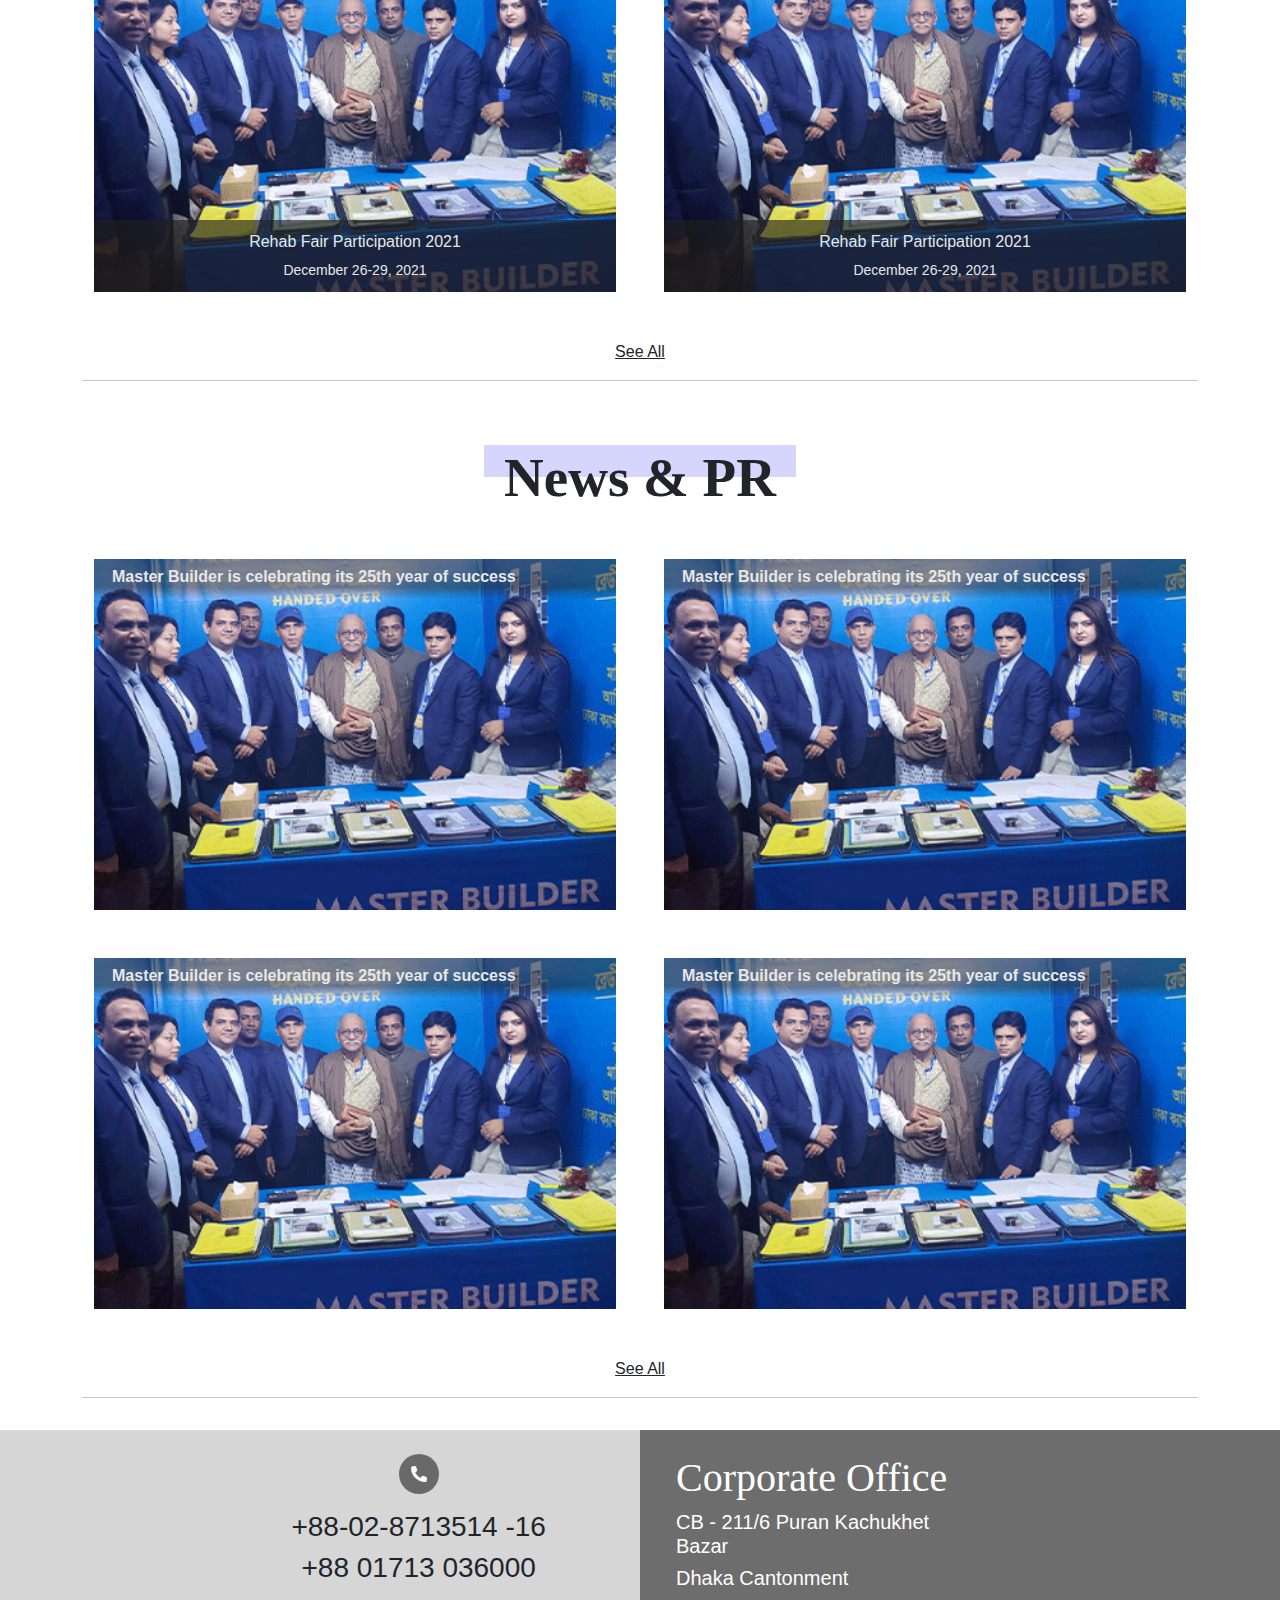
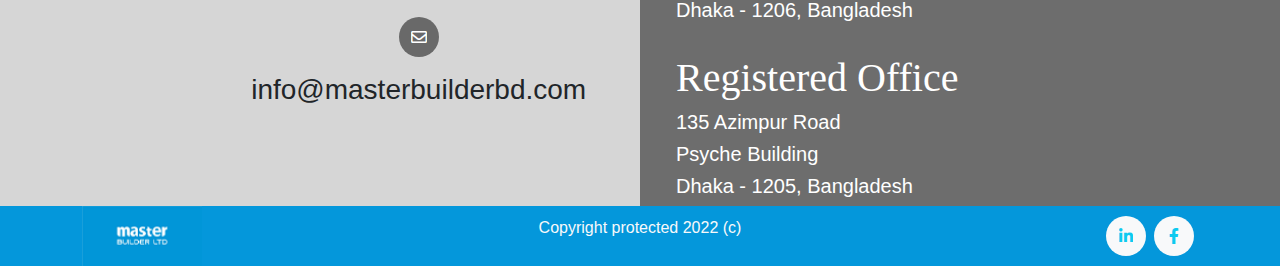
<file: media.html>
<!DOCTYPE html>
<html lang="en">
<head>
    <meta charset="UTF-8">
    <meta http-equiv="X-UA-Compatible" content="IE=edge">
    <meta name="viewport" content="width=device-width, initial-scale=1.0">
    <title>Master Builder LTD</title>
    <link href="https://cdnjs.cloudflare.com/ajax/libs/font-awesome/5.13.0/css/all.min.css" rel="stylesheet">

    <link rel="stylesheet" href="assets/bootstrap/bootstrap.min.css">
    <link rel="stylesheet" href="assets/css/style.css">
    <link rel="stylesheet" href="assets/css/media.css">

    <script src="assets/js/jquery.min.js"></script>
</head> 
<body>
<div class="main-wrapper">
    <!-- Header Start -->

    <header>
        <nav class="navbar navbar-expand-lg navbar-light align-items-center bg-nav p-0 m-0">
              <div class="container">
                <a class="navbar-brand p-0 m-0" href="index.html">
                    <img src="assets/images/mbl_logo.svg" alt="" height="80">
                </a>
                <button class="d-lg-none text-light btn border border-light mt-2" type="button" data-bs-toggle="collapse" data-bs-target="#navbar-toggle" aria-controls="navbar-toggle"
                    aria-expanded="false" aria-label="Toggle navigation">
                    <i class="fas fa-bars"></i>
                </button>
                
                <div class="collapse navbar-collapse" id="navbar-toggle">
                    <ul class="navbar-nav m-auto mt-2">
                        <li class="nav-item">
                            <a class="nav-link bold-9" href="index.html" aria-current="page">Home</a>
                        </li>
                        <li class="nav-item d-none d-md-none d-lg-block">
                            <p class="nav-link bold-9" aria-current="page">|</p>
                        </li>
                        <li class="nav-item">
                            <a class="nav-link bold-9" href="about_us.html" aria-current="page">About Us</a>
                        </li>
                        <li class="nav-item d-none d-md-none d-lg-block">
                            <p class="nav-link bold-9" aria-current="page">|</p>
                        </li>
                        <li class="nav-item">
                            <a class="nav-link bold-9" href="properties.html" aria-current="page">Properties</a>
                        </li>
                        <li class="nav-item d-none d-md-none d-lg-block">
                            <p class="nav-link bold-9" aria-current="page">|</p>
                        </li>
                        <li class="nav-item">
                            <a class="nav-link bold-9" href="media.html" aria-current="page">Media</a>
                        </li>
                        <li class="nav-item d-none d-md-none d-lg-block">
                            <p class="nav-link bold-9" aria-current="page">|</p>
                        </li>
                        <li class="nav-item">
                            <a class="nav-link bold-9" href="contact_us.html" aria-current="page">Contact Us</a>
                        </li>
                        <li class="nav-item ms-auto">
                            <i class="nav-link text-light bold-9">Call: 01777709898 - 99
                            </i>
                        </li>
                        
                    </ul>
                </div>
          </div>
        </nav>
        
    </header>


    <!-- Header end -->

    <link rel="stylesheet" href="assets/css/properties.css">
    <section>
        <div class="properties-cover" style="background-image: url(assets/images/media_header_bg.png);">
            <div class="col-lg-8 col-md-12 col-12 text-center text-light">
                <h1 class="bold-9 serif font-lg">We Thrive
                    Together</h1>
            </div>
        </div>
    </section>
    <section>
        <div class="container mt-lg-5 mt-3">
            <div class="feature-title m-auto text-center">
                <h1>Photo Gallery</h1>
            </div>
            <br>
            <div class="row">
                <div class="col-lg-6 col-md-6 col-12 text-center p-lg-4 p-2">
                    <div class="image-box">
                        <img src="assets/images/rehab_fair_2021.png" alt="" class="col-12">
                        <div class="img-info text-center pt-2 pb-2">
                            <p>Rehab Fair Participation 2021</p>
                            <p><small>December 26-29, 2021</small></p>
                        </div>
                    </div>
                </div>
                <div class="col-lg-6 col-md-6 col-12 text-center p-lg-4 p-2">
                    <div class="image-box">
                        <img src="assets/images/rehab_fair_2021.png" alt="" class="col-12">
                        <div class="img-info text-center pt-2 pb-2">
                            <p>Rehab Fair Participation 2021</p>
                            <p><small>December 26-29, 2021</small></p>
                        </div>
                    </div>
                </div>
                <div class="col-lg-6 col-md-6 col-12 text-center p-lg-4 p-2">
                    <div class="image-box">
                        <img src="assets/images/rehab_fair_2021.png" alt="" class="col-12">
                        <div class="img-info text-center pt-2 pb-2">
                            <p>Rehab Fair Participation 2021</p>
                            <p><small>December 26-29, 2021</small></p>
                        </div>
                    </div>
                </div>
                <div class="col-lg-6 col-md-6 col-12 text-center p-lg-4 p-2">
                    <div class="image-box">
                        <img src="assets/images/rehab_fair_2021.png" alt="" class="col-12">
                        <div class="img-info text-center pt-2 pb-2">
                            <p>Rehab Fair Participation 2021</p>
                            <p><small>December 26-29, 2021</small></p>
                        </div>
                    </div>
                </div>
            </div>
            
            <div class="text-center mt-4 mb-3">
                <a href="#" class="text-dark">See All</a>
            </div>
            <hr>
        </div>
    </section>
    <section>
        <div class="container mt-lg-5 mt-3">
            <div class="feature-title m-auto text-center">
                <h1>News & PR</h1>
            </div>
            <br>
            <div class="row">
                <div class="col-lg-6 col-md-6 col-12 text-center p-lg-4 p-2">
                    <a href="#">
                        <div class="news-box image-box">
                            <img src="assets/images/rehab_fair_2021.png" alt="" class="col-12">
                            <div class="img-info text-start ps-3 pt-1 pb-2">
                                <p>Master Builder is celebrating its 25th year of success</p>
                            </div>
                        </div>
                    </a>
                </div>
                <div class="col-lg-6 col-md-6 col-12 text-center p-lg-4 p-2">
                    <a href="#">
                        <div class="news-box image-box">
                            <img src="assets/images/rehab_fair_2021.png" alt="" class="col-12">
                            <div class="img-info text-start ps-3 pt-1 pb-2">
                                <p>Master Builder is celebrating its 25th year of success</p>
                            </div>
                        </div>
                    </a>
                </div>
                <div class="col-lg-6 col-md-6 col-12 text-center p-lg-4 p-2">
                    <a href="#">
                        <div class="news-box image-box">
                            <img src="assets/images/rehab_fair_2021.png" alt="" class="col-12">
                            <div class="img-info text-start ps-3 pt-1 pb-2">
                                <p>Master Builder is celebrating its 25th year of success</p>
                            </div>
                        </div>
                    </a>
                </div>
                <div class="col-lg-6 col-md-6 col-12 text-center p-lg-4 p-2">
                    <a href="#">
                        <div class="news-box image-box">
                            <img src="assets/images/rehab_fair_2021.png" alt="" class="col-12">
                            <div class="img-info text-start ps-3 pt-1 pb-2">
                                <p>Master Builder is celebrating its 25th year of success</p>
                            </div>
                        </div>
                    </a>
                </div>
            </div>
            
            <div class="text-center mt-4 mb-3">
                <a href="#" class="text-dark">See All</a>
            </div>
            <hr>
        </div>
    </section>













    <footer class="mt-3">
        <div class="row">
            <div class="contact-info col-lg-6 col-md-12 text-center">
                <div class="col-lg-8 col-12 ms-auto text-center mt-4">
                    <div class="f-icon m-auto">
                        <i class="fas fa-phone-alt"></i>
                    </div>
                    <h3 class="pt-3">+88-02-8713514 -16</h3>
                    <h3>+88 01713 036000</h3>
                    <br>
                    <div class="f-icon m-auto">
                        <i class="far fa-envelope"></i>
                    </div>
                    <h3 class="pt-3">info@masterbuilderbd.com</h3>
                </div>
            </div>
            <div class="address-info col-lg-6 col-md-12">
                <div class="col-lg-6 col-12 mt-4 ps-4">
                    <h1 class="serif">
                        Corporate Office
                    </h1>
                    <h5>
                        CB - 211/6 Puran Kachukhet Bazar
                    </h5>
                    <h5>
                        Dhaka Cantonment
                    </h5>
                    <h5>
                        Dhaka - 1206, Bangladesh
                    </h5>
                    <br>
                    <h1 class="serif">
                        Registered Office
                    </h1>
                    <h5>
                        135 Azimpur Road
                    </h5>
                    <h5>
                        Psyche Building
                    </h5>
                    <h5>
                        Dhaka - 1205, Bangladesh
                    </h5>
                </div>
            </div>
        </div>
        <div class="copyright">
            <div class="container">
                <div class="row align-items-center">
                    <div class="col-lg-4 text-lg-start text-center col-12">
                        <img src="assets/images/Layer_1.png" alt="" height="60">
                    </div>
                    <div class="col-lg-4 text-center col-12">
                        <p class="text-light">Copyright protected 2022 (c)</p>
                    </div>
                    <div class="col-lg-4 text-lg-end text-center col-12 d-flex justify-content-lg-end justify-content-center">
                        <div class="f-icon bg-light m-1 text-info">
                            <i class="fab fa-linkedin-in"></i>
                        </div>
                        <div class="f-icon bg-light m-1 text-info">
                            <i class="fab fa-facebook-f"></i>
                        </div>
                    </div>
                </div>
            </div>
        </div>
    </footer>
    


</div>

<script src="assets/bootstrap/bootstrap.min.js"></script>
<script src="assets/js/main.js"></script>
</body>
</html>
</file>
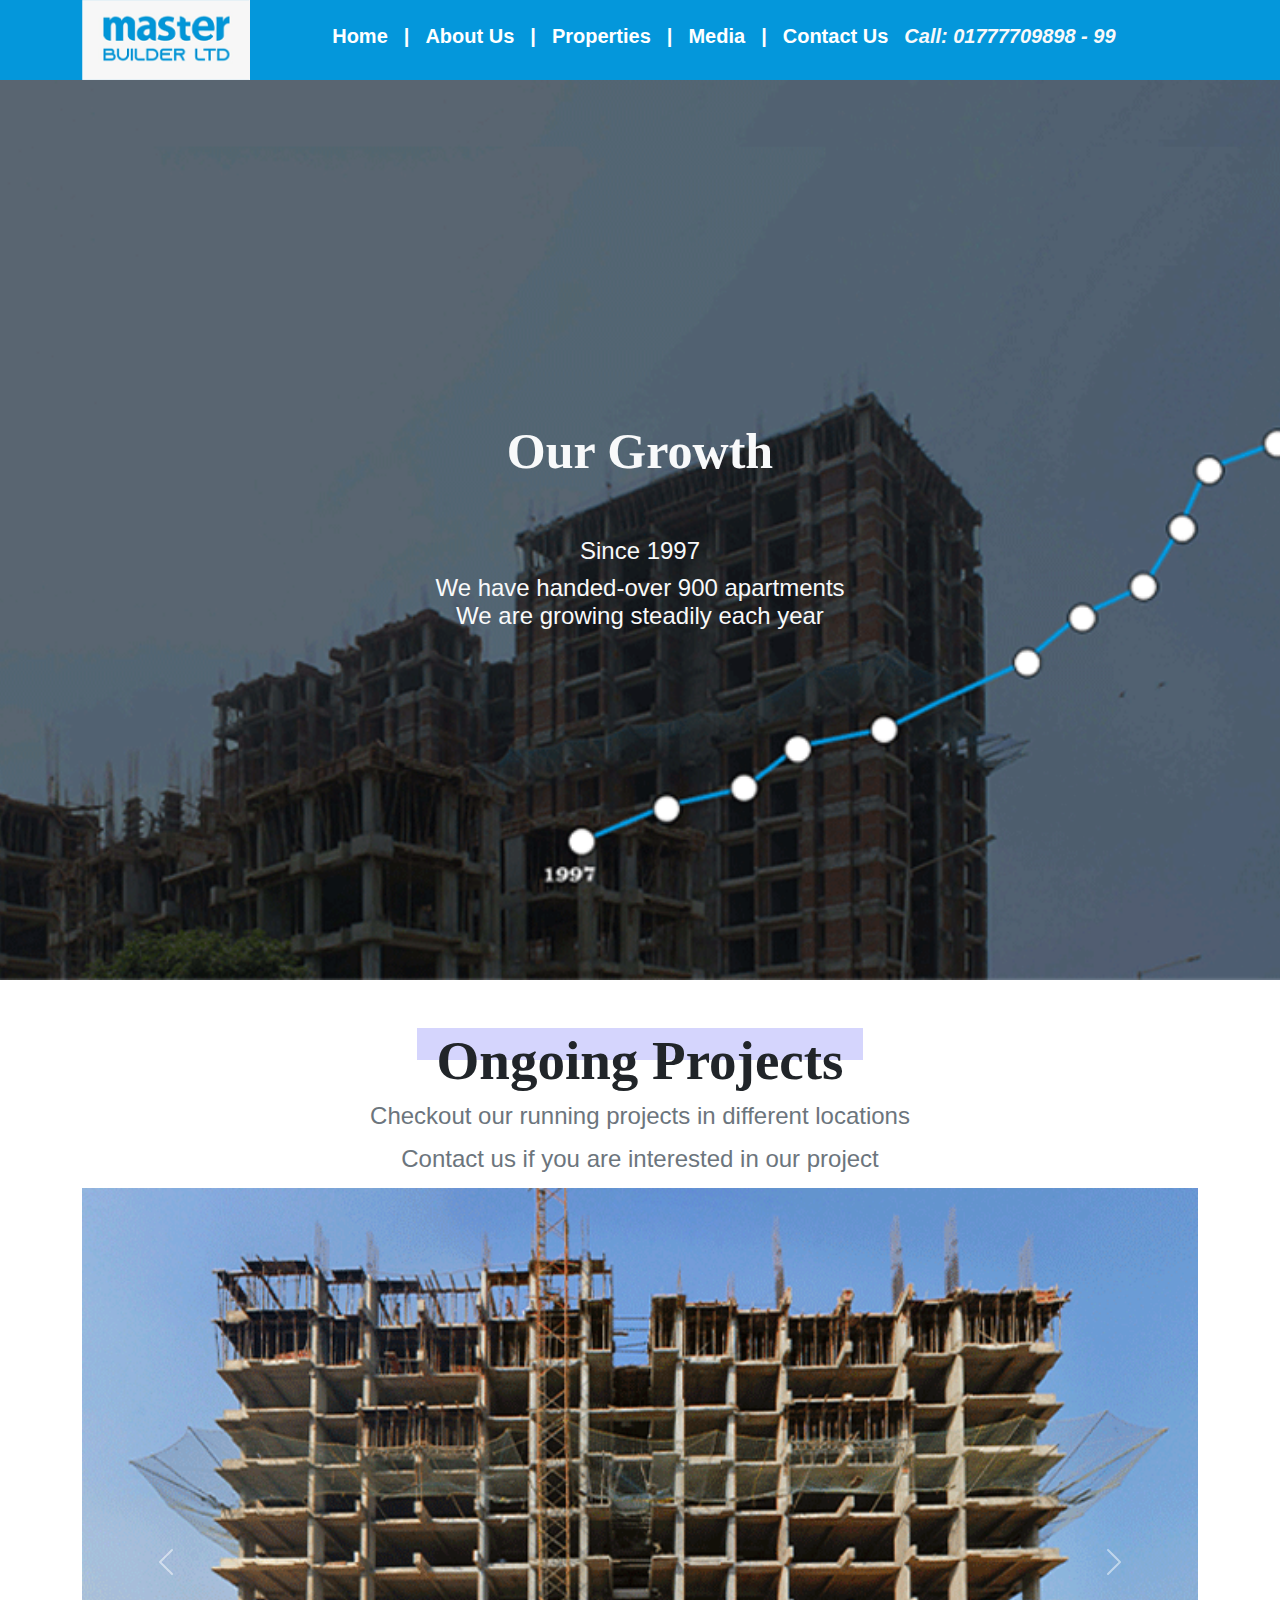
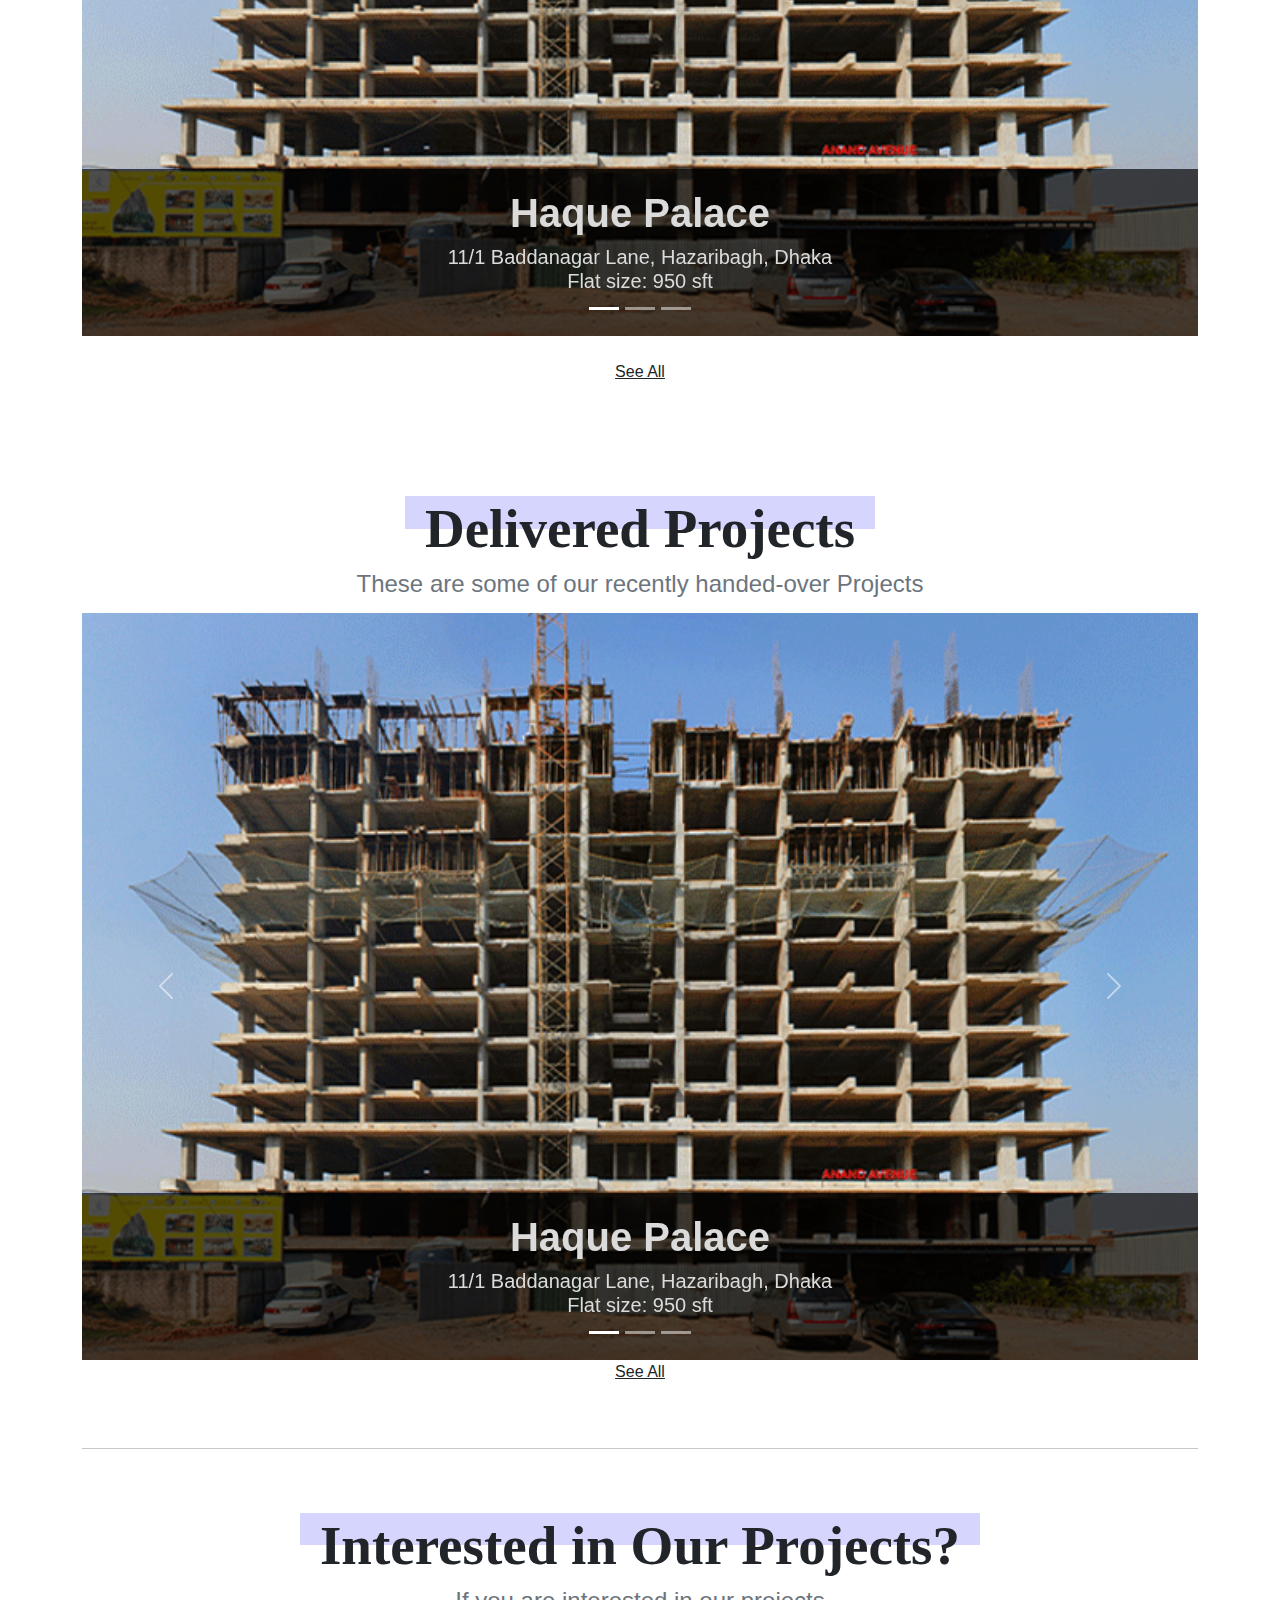
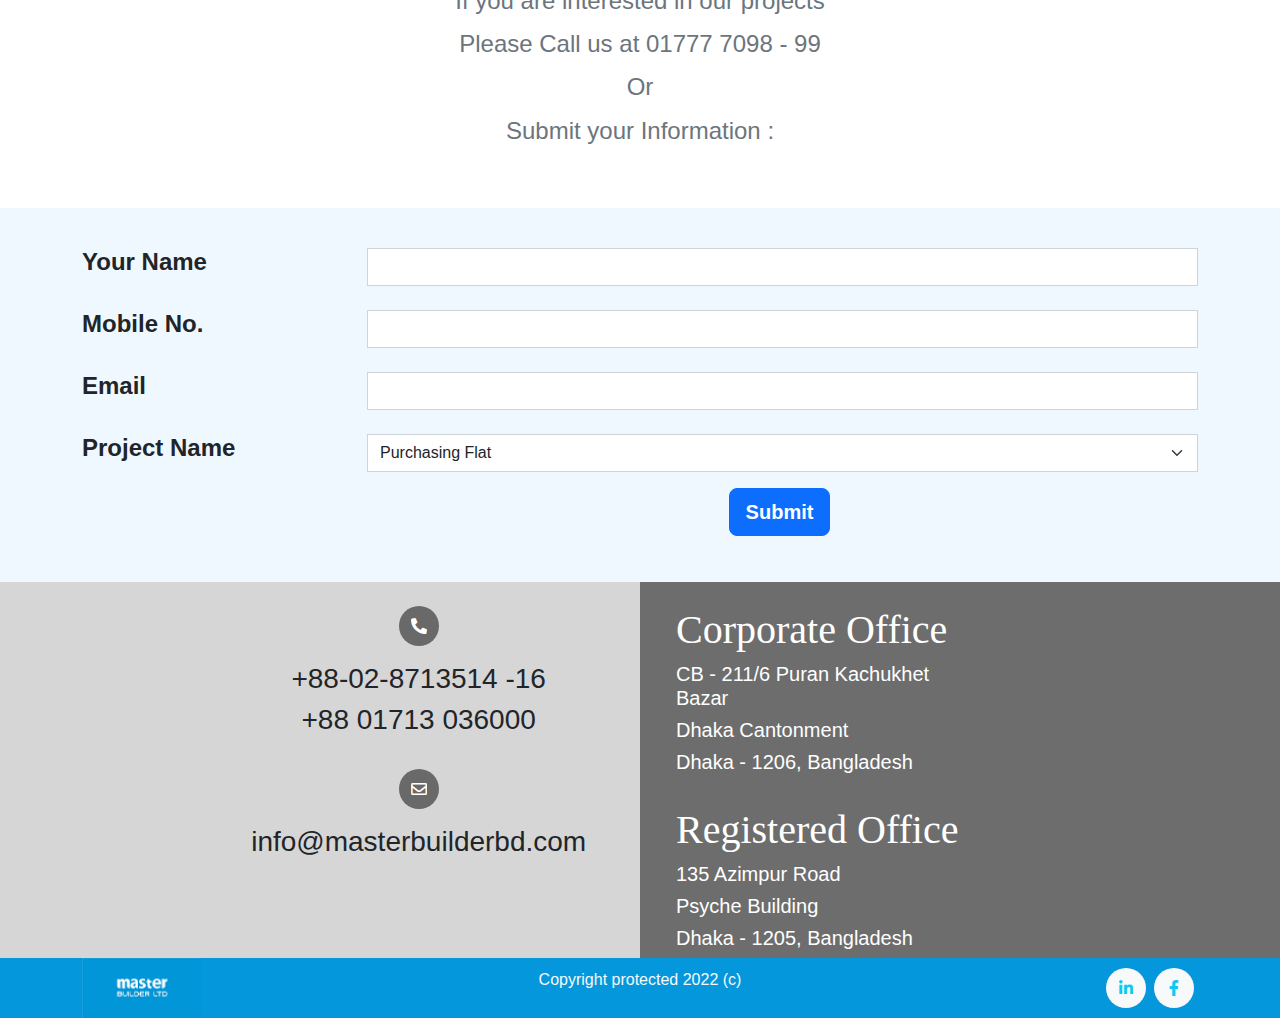
<file: properties.html>
<!DOCTYPE html>
<html lang="en">
<head>
    <meta charset="UTF-8">
    <meta http-equiv="X-UA-Compatible" content="IE=edge">
    <meta name="viewport" content="width=device-width, initial-scale=1.0">
    <title>Master Builder LTD</title>
    <link href="https://cdnjs.cloudflare.com/ajax/libs/font-awesome/5.13.0/css/all.min.css" rel="stylesheet">

    <link rel="stylesheet" href="assets/bootstrap/bootstrap.min.css">
    <link rel="stylesheet" href="assets/css/style.css">
    <link rel="stylesheet" href="assets/css/media.css">

    <script src="assets/js/jquery.min.js"></script>
</head> 
<body>
<div class="main-wrapper">
    <!-- Header Start -->

    <header>
        <nav class="navbar navbar-expand-lg navbar-light align-items-center bg-nav p-0 m-0">
              <div class="container">
                <a class="navbar-brand p-0 m-0" href="index.html">
                    <img src="assets/images/mbl_logo.svg" alt="" height="80">
                </a>
                <button class="d-lg-none text-light btn border border-light mt-2" type="button" data-bs-toggle="collapse" data-bs-target="#navbar-toggle" aria-controls="navbar-toggle"
                    aria-expanded="false" aria-label="Toggle navigation">
                    <i class="fas fa-bars"></i>
                </button>
                
                <div class="collapse navbar-collapse" id="navbar-toggle">
                    <ul class="navbar-nav m-auto mt-2">
                        <li class="nav-item">
                            <a class="nav-link bold-9" href="index.html" aria-current="page">Home</a>
                        </li>
                        <li class="nav-item d-none d-md-none d-lg-block">
                            <p class="nav-link bold-9" aria-current="page">|</p>
                        </li>
                        <li class="nav-item">
                            <a class="nav-link bold-9" href="about_us.html" aria-current="page">About Us</a>
                        </li>
                        <li class="nav-item d-none d-md-none d-lg-block">
                            <p class="nav-link bold-9" aria-current="page">|</p>
                        </li>
                        <li class="nav-item">
                            <a class="nav-link bold-9" href="properties.html" aria-current="page">Properties</a>
                        </li>
                        <li class="nav-item d-none d-md-none d-lg-block">
                            <p class="nav-link bold-9" aria-current="page">|</p>
                        </li>
                        <li class="nav-item">
                            <a class="nav-link bold-9" href="media.html" aria-current="page">Media</a>
                        </li>
                        <li class="nav-item d-none d-md-none d-lg-block">
                            <p class="nav-link bold-9" aria-current="page">|</p>
                        </li>
                        <li class="nav-item">
                            <a class="nav-link bold-9" href="contact_us.html" aria-current="page">Contact Us</a>
                        </li>
                        <li class="nav-item ms-auto">
                            <i class="nav-link text-light bold-9">Call: 01777709898 - 99
                            </i>
                        </li>
                        
                    </ul>
                </div>
          </div>
        </nav>
        
    </header>


    <!-- Header end -->
    <link rel="stylesheet" href="assets/css/properties.css">
    <section>
        <div class="properties-cover" style="background-image: url(assets/images/header_bg_900.png);">
            <div class="col-lg-8 col-md-12 col-12 text-center text-light">
                <h1 class="bold-9 serif font-lg">Our Growth</h1>
                <h4 class="pt-lg-5 pt-2">Since 1997</h4>
                <h4>We have handed-over 900 apartments <br>
                    We are growing steadily each year</h4>
            </div>
        </div>
    </section>
    <section>
        <div class="container mt-lg-5 mt-3">
            <div class="feature-title m-auto text-center">
                <h1>Ongoing Projects</h1>
            </div>
            <h4 class="text-center text-muted pro-dec">
                Checkout our running projects in different locations <br>
                Contact us if you are interested in our project
            </h4>

            <div id="Ongoing-project" class="carousel slide" data-bs-ride="carousel">
                <ol class="carousel-indicators">
                    <li data-bs-target="#Ongoing-project" data-bs-slide-to="0" class="active" aria-current="true" aria-label="First slide"></li>
                    <li data-bs-target="#Ongoing-project" data-bs-slide-to="1" aria-label="Second slide"></li>
                    <li data-bs-target="#Ongoing-project" data-bs-slide-to="2" aria-label="Third slide"></li>
                </ol>
                <div class="carousel-inner" role="listbox">
                    <div class="carousel-item active">
                        <img src="assets/images/on_going_project_name.png" class="w-100 d-block" alt="First slide">
                        <div class="carousel-caption d-none d-md-block">
                            <h1 class="bold-9">Haque Palace</h1>
                            <h5>11/1 Baddanagar Lane, Hazaribagh, Dhaka <br>
                                Flat size: 950 sft
                            </h5>
                        </div>
                    </div>
                    <div class="carousel-item">
                        <img src="assets/images/on_going_project_name.png" class="w-100 d-block" alt="First slide">
                        <div class="carousel-caption d-none d-md-block">
                            <h1 class="bold-9">Haque Palace</h1>
                            <h5>11/1 Baddanagar Lane, Hazaribagh, Dhaka <br>
                                Flat size: 950 sft
                            </h5>
                        </div>
                    </div>
                    <div class="carousel-item">
                        <img src="assets/images/on_going_project_name.png" class="w-100 d-block" alt="First slide">
                        <div class="carousel-caption d-none d-md-block">
                            <h1 class="bold-9">Haque Palace</h1>
                            <h5>11/1 Baddanagar Lane, Hazaribagh, Dhaka <br>
                                Flat size: 950 sft
                            </h5>
                        </div>
                    </div>
                    
                </div>
                <button class="carousel-control-prev" type="button" data-bs-target="#Ongoing-project" data-bs-slide="prev">
                    <span class="carousel-control-prev-icon" aria-hidden="true"></span>
                    <span class="visually-hidden">Previous</span>
                </button>
                <button class="carousel-control-next" type="button" data-bs-target="#Ongoing-project" data-bs-slide="next">
                    <span class="carousel-control-next-icon" aria-hidden="true"></span>
                    <span class="visually-hidden">Next</span>
                </button>
            </div>
            <div class="text-center mt-4 mb-3">
                <a href="#" class="text-dark">See All</a>
            </div>
        </div>
    </section>
    <br><br>
    <section>
        <div class="container mt-lg-5 mt-3">
            <div class="feature-title m-auto text-center">
                <h1>Delivered Projects</h1>
            </div>
            <h4 class="text-center text-muted pro-dec">
                These are some of our recently handed-over Projects 
            </h4>

            <div id="Ongoing-project" class="carousel slide" data-bs-ride="carousel">
                <ol class="carousel-indicators">
                    <li data-bs-target="#Ongoing-project" data-bs-slide-to="0" class="active" aria-current="true" aria-label="First slide"></li>
                    <li data-bs-target="#Ongoing-project" data-bs-slide-to="1" aria-label="Second slide"></li>
                    <li data-bs-target="#Ongoing-project" data-bs-slide-to="2" aria-label="Third slide"></li>
                </ol>
                <div class="carousel-inner" role="listbox">
                    <div class="carousel-item active">
                        <img src="assets/images/on_going_project_name.png" class="w-100 d-block" alt="First slide">
                        <div class="carousel-caption d-none d-md-block">
                            <h1 class="bold-9">Haque Palace</h1>
                            <h5>11/1 Baddanagar Lane, Hazaribagh, Dhaka <br>
                                Flat size: 950 sft
                            </h5>
                        </div>
                    </div>
                    <div class="carousel-item">
                        <img src="assets/images/on_going_project_name.png" class="w-100 d-block" alt="First slide">
                        <div class="carousel-caption d-none d-md-block">
                            <h1 class="bold-9">Haque Palace</h1>
                            <h5>11/1 Baddanagar Lane, Hazaribagh, Dhaka <br>
                                Flat size: 950 sft
                            </h5>
                        </div>
                    </div>
                    <div class="carousel-item">
                        <img src="assets/images/on_going_project_name.png" class="w-100 d-block" alt="First slide">
                        <div class="carousel-caption d-none d-md-block">
                            <h1 class="bold-9">Haque Palace</h1>
                            <h5>11/1 Baddanagar Lane, Hazaribagh, Dhaka <br>
                                Flat size: 950 sft
                            </h5>
                        </div>
                    </div>
                    
                </div>
                <button class="carousel-control-prev" type="button" data-bs-target="#Ongoing-project" data-bs-slide="prev">
                    <span class="carousel-control-prev-icon" aria-hidden="true"></span>
                    <span class="visually-hidden">Previous</span>
                </button>
                <button class="carousel-control-next" type="button" data-bs-target="#Ongoing-project" data-bs-slide="next">
                    <span class="carousel-control-next-icon" aria-hidden="true"></span>
                    <span class="visually-hidden">Next</span>
                </button>
            </div>
            <div class="text-center">
                <a href="#" class="text-dark">See All</a>
            </div>
            <br><br>
            <hr>
        </div>
    </section>

    <br><br>

    <section>
        <div class="container">
            <div class="feature-title m-auto text-center">
                <h1>Interested in Our Projects?</h1>
            </div>
            <h4 class="text-center text-muted pro-dec">
                If you are interested in our projects
                <br>
                Please Call us at 01777 7098 - 99 
                <br>
                Or
                <br>
                Submit your Information : 
            </h4>
        </div>
    </section>
    <br><br>
    <section>
        <div class="contact-form">
            <div class="container">
                <form action="">
                    <div class="row">
                        <div class="col-lg-3 col-md-3 col-12">
                            <h4 class="bold-7">Your Name</h4>
                        </div>
                        <div class="col-lg-9 col-md-9 col-12">
                            <input type="text" name="name" class="form-control rounded-0 outline-0 shadow-0">
                        </div>
                    </div>
                    <br>
                    <div class="row">
                        <div class="col-lg-3 col-md-3 col-12">
                            <h4 class="bold-7">Mobile No.</h4>
                        </div>
                        <div class="col-lg-9 col-md-9 col-12">
                            <input type="text" name="phone" class="form-control rounded-0 outline-0 shadow-0">
                        </div>
                    </div>
                    <br>
                    <div class="row">
                        <div class="col-lg-3 col-md-3 col-12">
                            <h4 class="bold-7">Email</h4>
                        </div>
                        <div class="col-lg-9 col-md-9 col-12">
                            <input type="email" name="email" class="form-control rounded-0 outline-0 shadow-0">
                        </div>
                    </div>
                    <br>
                    <div class="row">
                        <div class="col-lg-3 col-md-3 col-12">
                            <h4 class="bold-7">Project Name</h4>
                        </div>
                        <div class="col-lg-9 col-md-9 col-12">
                                <select class="form-select rounded-0" name="project_name" id="">
                                    <option value="Purchasing Flat">Purchasing Flat</option>
                                </select>
                        </div>
                    </div>
                    <div class="pt-3 pb-3 text-center col-lg-9 col-md-9 col-12 ms-auto">
                        <button type="submit" class="btn btn-primary bold-7 btn-lg">Submit</button>
                    </div>
                </form>
            </div>
        </div>
    </section>

    <footer>
        <div class="row">
            <div class="contact-info col-lg-6 col-md-12 text-center">
                <div class="col-lg-8 col-12 ms-auto text-center mt-4">
                    <div class="f-icon m-auto">
                        <i class="fas fa-phone-alt"></i>
                    </div>
                    <h3 class="pt-3">+88-02-8713514 -16</h3>
                    <h3>+88 01713 036000</h3>
                    <br>
                    <div class="f-icon m-auto">
                        <i class="far fa-envelope"></i>
                    </div>
                    <h3 class="pt-3">info@masterbuilderbd.com</h3>
                </div>
            </div>
            <div class="address-info col-lg-6 col-md-12">
                <div class="col-lg-6 col-12 mt-4 ps-4">
                    <h1 class="serif">
                        Corporate Office
                    </h1>
                    <h5>
                        CB - 211/6 Puran Kachukhet Bazar
                    </h5>
                    <h5>
                        Dhaka Cantonment
                    </h5>
                    <h5>
                        Dhaka - 1206, Bangladesh
                    </h5>
                    <br>
                    <h1 class="serif">
                        Registered Office
                    </h1>
                    <h5>
                        135 Azimpur Road
                    </h5>
                    <h5>
                        Psyche Building
                    </h5>
                    <h5>
                        Dhaka - 1205, Bangladesh
                    </h5>
                </div>
            </div>
        </div>
        <div class="copyright">
            <div class="container">
                <div class="row align-items-center">
                    <div class="col-lg-4 text-lg-start text-center col-12">
                        <img src="assets/images/Layer_1.png" alt="" height="60">
                    </div>
                    <div class="col-lg-4 text-center col-12">
                        <p class="text-light">Copyright protected 2022 (c)</p>
                    </div>
                    <div class="col-lg-4 text-lg-end text-center col-12 d-flex justify-content-lg-end justify-content-center">
                        <div class="f-icon bg-light m-1 text-info">
                            <i class="fab fa-linkedin-in"></i>
                        </div>
                        <div class="f-icon bg-light m-1 text-info">
                            <i class="fab fa-facebook-f"></i>
                        </div>
                    </div>
                </div>
            </div>
        </div>
    </footer>
    


</div>

<script src="assets/bootstrap/bootstrap.min.js"></script>
<script src="assets/js/main.js"></script>
</body>
</html>
</file>
<file: assets/css/style.css>
*{
    margin: 0;
    padding: 0;
    font-family: Arial, Helvetica, sans-serif;
    font-size: 16px;
    overflow: hidden;
}
html, body{
    overflow-y: auto;
}


:root{
    /* font sizes  */
    --font-18: 18px;
    --font-17: 17px;
    --font-15: 15px;
    --font-14: 14px;
    --font-13: 13px;
    --font-12: 12px;

    /* colors  */
    --black: #3c3c3c;
    --white: rgb(247, 247, 247);
}
.font-lg{
    font-size: 50px;
}
.font-18{
    font-size: var(--font-18);
}
.font-17{
    font-size: var(--font-17);
}
.font-15{
    font-size: var(--font-15);
}
.font-14{
    font-size: var(--font-14);
}
.font-13{
    font-size: var(--font-13);
}
.font-12{
    font-size: var(--font-12);
}
.bold-9{
    font-weight: 900;
}
.bold-7{
    font-weight: 700;
}
.bold-5{
    font-weight: 500;
}
.bold-3{
    font-weight: 300;
}
.ls-2{
    letter-spacing: 2px;
}
.bg-nav{
    background-color: #0497db;
}
.serif{
    font-family: serif;
}


.btn-hover-warning:hover{
    background-color: #ffc107;
    border-color: #ffc107;
    transition: 0.3s;
    color: black;
}
.btn-hover-dark:hover{
    background-color: black;
    border-color: black;
    transition: 0.3s;
    color: white;
}
.modal{
    z-index: 9999;
}
.main-wapper{
    height: 100%;
    width: 100%;
    overflow: hidden;
    position: relative;
}

header{
    height: 80px;
}
.navbar{
    width: 100%;
    position: fixed;
    z-index: 1090;
    top: 0;
    animation: navbar 0.5s;
}
.navbar .navbar-nav .nav-item .nav-link{
    font-size: 20px;
    font-weight: bold;
    font-family: sans-serif;
    color: white;
    transition: 0.3s;
}
.navbar .navbar-nav .nav-item:hover .nav-link{
    color: rgb(207, 207, 207);
}


/* cover section  */
.bg-cover{
    background-position: center;
    background-size: cover;
    min-height: 500px;
}

.cover-info .cover-title{
    padding-top: 250px;
    font-weight: bold;
    color: white;
    font-family: serif;
    letter-spacing: 5px;
    font-size: 8vh;
}
.cover-row div .box{
    background-color: rgb(242, 242, 255);
    box-shadow: 1px 1px 8px gray;
    border-radius: 10px;
    cursor: pointer;
    position: relative;
    padding-top: 20px;
}
.cover-row div .box .box-bar{
    background: rgb(91, 91, 253);
    height: 5px;
    border-radius: 10px;
    visibility: visible;
}
.cover-row div .box:focus .box-bar{
    visibility: hidden;
}
/* cover section  */

/* feature section  */
.featured-pro{
    position: relative;
    background: linear-gradient(transparent 50%, rgb(225, 225, 252) 50%);
}

.feature-title{
    text-align: center;
}
.feature-title h1{
    font-family: serif;
    font-weight: bold;
    font-size: 55px;
    display: inline;
    padding: 5px 20px;
    background: linear-gradient(rgb(213, 213, 253) 50%, transparent 50%);
}

.property{
    border: gray;
    box-shadow: 1px 1px 5px gray;
    background-color: rgb(255, 255, 255);
    overflow: initial;
}
.pro-image{
    width: 100%;
    overflow: hidden;
    cursor: pointer;
}
.pro-image img{
    transform: scale(1) !important;
    transition: 0.1s;
}
.pro-image:hover img{
    transform: scale(1.5) !important;
}

.Pro-address{
    margin-top: 20px;
    margin-left: 10px;
    width: auto;
    display: inline-block;
    background-color: rgb(112, 177, 252);
}
.pro-name{
    margin-left: 10px;
    padding-bottom: 10px;
}

.btn{
    /* z-index: 50; */
    margin-bottom: 30px;
}

/* feature section  */


/* quat section  */
.quat-section .container .qout-img{
    border-radius: 50%;
    overflow: hidden;
}
.quat{
    font-size: 50px;
}
.quat-name{
    font-style: italic;
    font-family: system-ui, -apple-system, BlinkMacSystemFont, 'Segoe UI', Roboto, Oxygen, Ubuntu, Cantarell, 'Open Sans', 'Helvetica Neue', sans-serif;
    font-size: 40px;
}
.quat-designation{
    font-style: italic;
    font-family: system-ui, -apple-system, BlinkMacSystemFont, 'Segoe UI', Roboto, Oxygen, Ubuntu, Cantarell, 'Open Sans', 'Helvetica Neue', sans-serif;
}
/* quat section  */

.gradient-after{
    background: linear-gradient(rgba(166, 222, 255, 0.384) 50%, transparent 50%);
    display: inline;
    padding: 5px;
}
.overflow{
    overflow: hidden;
}

.home-contact * input{
    border: none;
    border-bottom: 2px solid black;
    width: 100%;
    outline: none;
}
.home-contact * .home-contact-label{
    font-family: system-ui, -apple-system, BlinkMacSystemFont, 'Segoe UI', Roboto, Oxygen, Ubuntu, Cantarell, 'Open Sans', 'Helvetica Neue', sans-serif;
    font-weight: bold;
    font-style: italic;
}


/* footer section  */

.contact-info{
    background-color: #d6d6d6;
}
.address-info{
    background-color: #6d6d6d;
    color: white;
}
.f-icon{
    height: 40px;
    width: 40px;
    border-radius: 50px;
    background-color: rgb(105, 105, 105);
    color: white;
    font-size: 20px;
    display: grid;
    place-items: center;
    cursor: pointer;
}
.copyright{
    background: #0497db;
}
/* footer section  */
</file>
<file: assets/css/media.css>
/*Extra small devices (portrait phones, less than 576px)*/
@media (max-width: 575.98px) {
  .cover-info .cover-title{
    padding-top: 100px;
}
  .bg-cover{
    min-height: 400px;
  }
  h3{
    font-size: 18px;
  }
  h5{
    font-size: 14px;
  }
  h4{
    font-size: 16px;
  }
  .font-lg{
    font-size: 30px;
  }
  .feature-title{
    width: 100%;
    height: 30px;
}
.feature-title h1{
    font-family: serif;
    font-weight: bold;
    font-size: 30px;
}
.feature-title.w-100{
  height: 25px;
}
.feature-title.w-100 h1{
    font-family: serif;
    font-weight: bold;
    font-size: 20px;
}
.quat{
  font-size: 30px;
}
.properties-cover{
  height: 100vh;
}

  }
   
  /* Small devices (landscape phones, 576px and up)*/
  @media (min-width: 576px) and (max-width: 767.98px) {
    .font-lg{
      font-size: 35px;
    }
    
  }
  
  /* Medium devices (tablets, 768px and up)*/
  @media (min-width: 768px) and (max-width: 991.98px) {
    .font-lg{
      font-size: 40px;
    }
  }
  
  /* Large devices (desktops, 992px and up)*/
  @media (min-width: 992px) and (max-width: 1199.98px) {
    
  }
  
  /* Extra Large devices (desktops, 992px and up)*/
  @media (min-width: 1200px) and (max-width: 1399.98px) {
    .cover-container{
      margin-top: -50px;
    }
    .carear-join{
      height: 850px !important;
    }
    .properties-cover{
      height: 600px;
    }
  }
  
  /* Extra Extra large devices (large desktops, 1200px and up)*/
  @media (min-width: 1400px) {
    .cover-container{
      margin-top: -50px;
    }
    .carear-join{
      height: 850px !important;
    }
    .properties-cover{
      height: 600px;
    }
  }
</file>
<file: assets/css/about.css>
.about-bg-cover{
    min-height: 100vh;
    padding-top: 0;
}
.about-bg-cover .cover-title{
    padding-top: 100px;
}
.about-bg-cover .cover-info h3{
    line-height: 1.5;
}
.vision-padding {
    padding-top: 300px;
    padding-right: 80px;
}
.mission {
    font-size: 66.667px;
    font-family: "Britannic Bold";
    color: rgb(4, 151, 219);
    line-height: 1.61;
    text-align: center;
}
.mission-message {
    font-size: 25px;
    font-family: "Calibri";
    color: rgb(105, 105, 105);
    line-height: 1;
    text-align: center;
    padding: 30px 30px 30px 60px;
}

.vision {
    font-size: 66.667px;
    font-family: "Britannic Bold";
    color: rgb(233, 237, 246);
    line-height: 1.61;
    text-align: center;
}
.vision-message {
    font-size: 25px;
    font-family: "Calibri";
    color: rgb(233, 237, 246);
    line-height: 1;
    text-align: center;
    padding-left: 60px;
}

.values-circle{
    background-color: #0497db;
    display: grid;
    place-items: center;
    height: 200px;
    width: 200px;
    border-radius: 50%;
}

.managment-team{
    width: 300px;
    overflow: hidden;
    background: rgb(196, 196, 196);
    margin-top: 30px;
}
.managment-team2{
    background: rgb(226, 226, 226);
}
.managment-team .image{
    width: 100%;
    height: 300px;
    overflow: hidden;
}
.d-flex{
    flex-wrap: wrap;
}
.career-join{
    height: 100vh;
}

.career-text div h4{
    line-height: 1.8;
    color: #313131;
}



@media only screen and (max-width: 900px){
    .vision {
        font-size: 60px;
        font-family: "Britannic Bold";
        color: rgb(0, 0, 0);
        line-height: 1.61;
        text-align: center;
    }
    .vision-message {
        font-size: 25px;
        font-family: "Calibri";
        color: rgb(3, 3, 3);
        line-height: 1;
        text-align: center;
    }
    }
    @media only screen and (max-width: 650px){
    .vision-message {
        font-size: 20px;
        font-family: "Calibri";
        color: #000000;
        line-height: 1;
        text-align: center;
        padding-left: 20px;
    }
    .vision {
        font-size: 66px;
        font-family: "Britannic Bold";
        color: #000000;
        line-height: 1.61;
        text-align: center;
    }
    .vision-padding{
        padding-right: 0;
        margin-top: 60px;
        padding-top: 0;
    }
    .mission-padding{
        padding-right: 0;
        margin-top: 60px;
    }
    }
    @media only screen and (max-width: 500px){
    .vision {
        font-size: 66px;
        font-family: "Britannic Bold";
        color: #000000;
        line-height: 1.61;
        text-align: center;
    }
    .vision-message {
        font-size: 25px;
        font-family: "Calibri";
        color: #000000;
        line-height: 1;
        text-align: center;
        padding-left: 0px;
        
        /* padding: 0px 0px 0px 0px !important; */
    }
    .vision-padding{
        padding-right: 0;
        margin-top: 60px;
    }
    .mission-message {
        font-size: 25px;
        font-family: "Calibri";
        color: rgb(105, 105, 105);
        line-height: 1;
        text-align: center;
        padding: 0;
    }
    
    .vision-padding{
        padding-top: 0;
    }
    
    }
</file>
<file: assets/css/contact.css>
.properties-cover{
    background-size: cover;
    background-position: center;
    height: 100vh; 
    display: grid;
    place-items: center;
    /* place-content: center;  */
}
.pro-dec{
    line-height: 1.8;
}
.intro_contact_triangle{
    background: rgb(187, 187, 187);
    background-size: cover;
    background-position: center;
    /* height: 331px; */
    position: relative;
    padding-top: 40px;
    width: 100%;
    padding-bottom: 30px;
    color: rgb(255, 255, 255);
}


.form-control:focus{
    outline: 0;
    box-shadow: none;
}
.form-control{
    background-color: aliceblue;
}

@media screen and (min-width: 900px) {
    .intro_contact_triangle{
        background: url(../images/Triangle.png) no-repeat;
        background-size: cover;
        background-position: center;
        height: auto;
        background-position: bottom;
        position: relative;
        padding-top: 40px;
        width: 100%;
        padding-bottom: 65px;
    }
}
</file>
<file: assets/css/properties.css>
.properties-cover{
    background-size: cover;
    background-position: center;
    height: 100vh; 
    display: grid;
    place-items: center;
    /* place-content: center;  */
}
.pro-dec{
    line-height: 1.8;
}
.form-control:focus{
    outline: 0;
    box-shadow: none;
}

#Ongoing-project .carousel-inner .carousel-item{
    height: auto;
}
#Ongoing-project .carousel-inner .carousel-item .carousel-caption{
    background-color: rgba(0, 0, 0, 0.664);
    width: 100%;
    left: 0;
    bottom: 0;
    padding-bottom: 35px;
    color: rgb(219, 219, 219);
}
.contact-form{
    background-color: aliceblue;
    padding-top: 40px;
}

.image-box{
    position: relative;
}
.img-info{
    position: absolute;
    bottom: 0;
    width: 100%;
    left: 0;
    background-color: rgba(31, 31, 31, 0.63);
    color: rgb(231, 231, 231);
}
.news-box .img-info{
    position: absolute;
    top: 0;
    height: 40px;
    width: 100%;
    left: 0;
    background: linear-gradient(rgba(31, 31, 31, 0.5) 70%, transparent);
    color: rgb(231, 231, 231);
    font-weight: 600;
}
.img-info p{
    margin: 0;
    padding: 2px;
}
</file>
